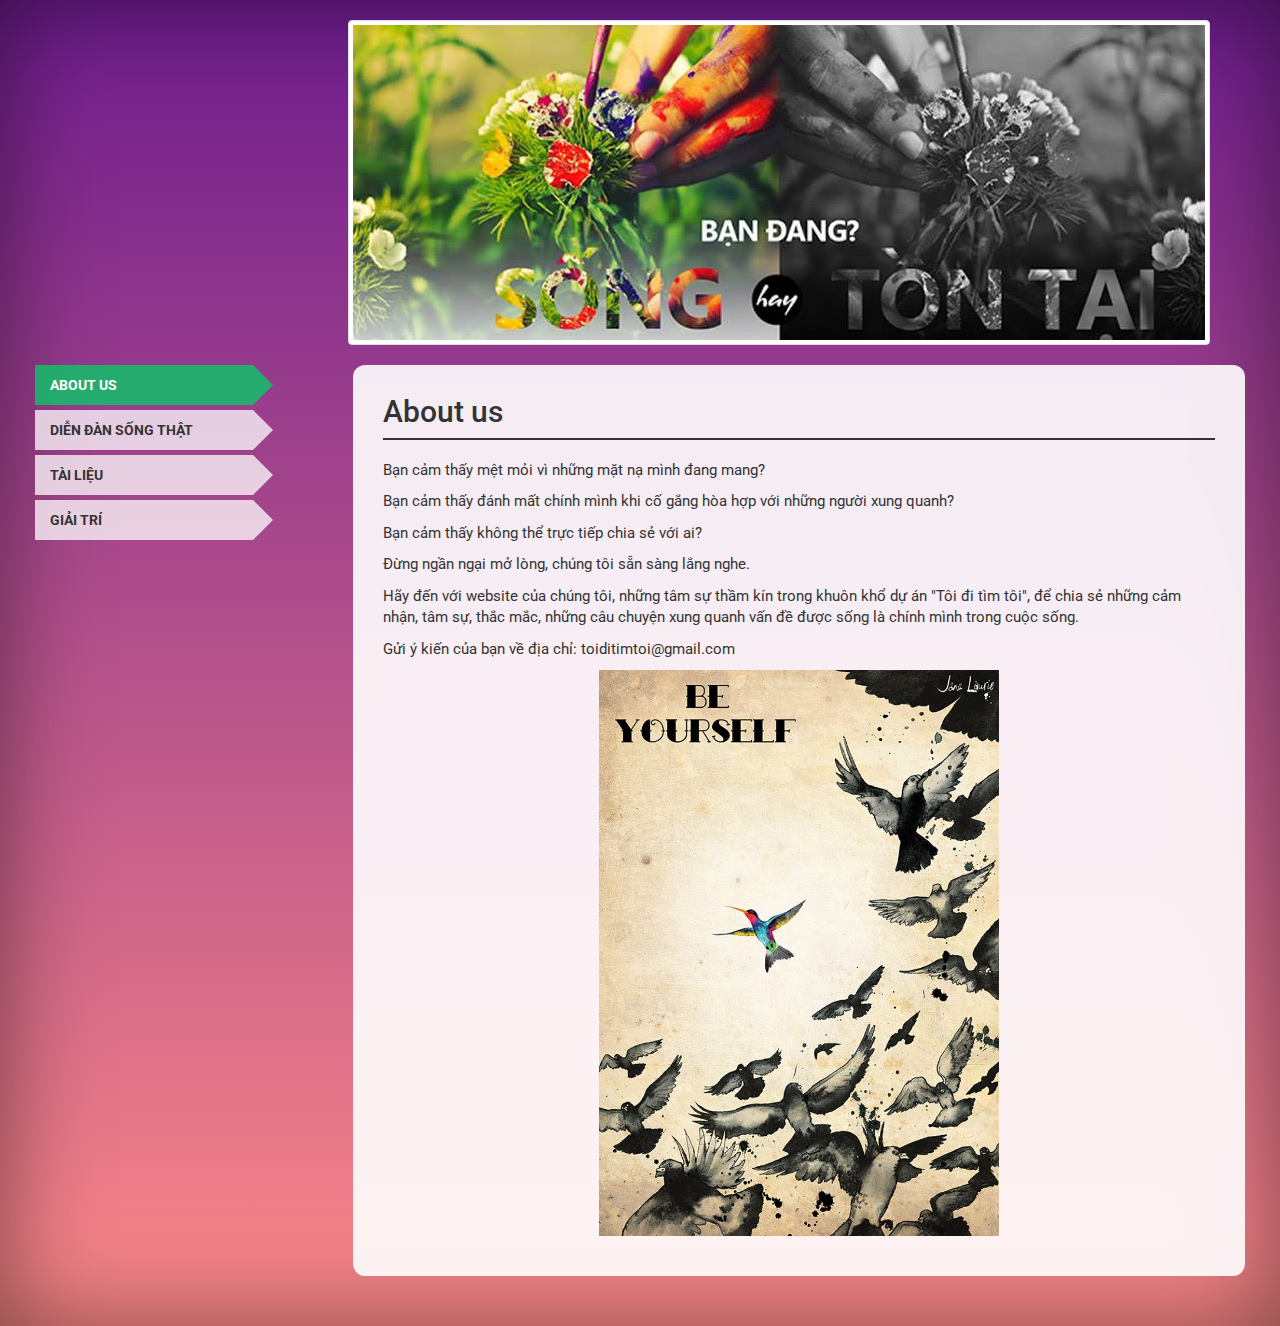
<file: index.html>
<!DOCTYPE html>
<html lang="en">
<head>
	<meta charset="UTF-8">
  <meta http-equiv="X-UA-Compatible" content="IE=edge">
	<title>Index</title>
  <meta http-equiv="Content-Type" content="text/html; charset=UTF-8" />
  <meta name="viewport" content="width=device-width, initial-scale=1.0">
  <link href='http://fonts.googleapis.com/css?family=Roboto:400,300,300italic,500,500italic,700,400italic,700italic&subset=latin,vietnamese' rel='stylesheet' type='text/css'>
	<link rel="stylesheet" href="http://maxcdn.bootstrapcdn.com/bootstrap/3.2.0/css/bootstrap.min.css">
	<link rel="stylesheet" href="http://maxcdn.bootstrapcdn.com/font-awesome/4.2.0/css/font-awesome.min.css">
	<link rel="stylesheet" href="css/main.css">
</head>
<body>
	<div class="site-wrapper">

      

          <div class="masthead">
            <div class="container">
              <h3 class="masthead-brand"></h3>
              <div class="nav masthead-nav">
                <img src="img/logo.jpg" alt="" class="logo img-thumbnail">
              </div>
            </div>
          </div>
          
          <div class="inner cover">
            <div class="row">
              <div class="col-sm-3">
                <ul class="nav nav-custom">
                  <li><a class="active" href="index.html">About us</a></li>
                  <li class="dropdown-active"><a>Diễn đàn sống thật</a>
                    <ul class="dropdown">
                      <li><a href="trai-long.html">Trải lòng</a></li>
                      <li class="bigger"><a href="ban-van-la-ban.html">Bạn vẫn là... chính bạn chứ, có phải không?</a></li>
                      <li><a href="song-trong-bong-toi.html">Sống trong bóng tối</a></li>
                      <li class="bigger"><a href="bo-dai-hoc.html">Bỏ đại học để theo đuổi những giấc mơ</a></li>
                    </ul>
                  </li>
                  <li class="dropdown-active"><a>Tài liệu</a>
                    <ul class="dropdown">
                      <li><a href="lqv.html">Lưu Quang Vũ</a></li>
                      <li class="bigger"><a href="hon-truong-ba.html">Đoạn trích "Hồn Trương Ba - Da hàng thịt"</a></li>
                    </ul>
                  </li>
                  <li class="dropdown-active"><a>Giải trí</a>
                    <ul class="dropdown">
                      <li><a href="doc-ngam.html">Sách</a></li>
                      <li><a href="kich.html">Kịch</a></li>
                    </ul>
                  </li>
                </ul>
              </div>
              <div class="col-sm-9">
                <div class="section-box">
                  <h2 class="heading">About us</h2>
                  <hr class="section-hr">
                  <p>Bạn cảm thấy mệt mỏi vì những mặt nạ mình đang mang?</p>
                  <p>Bạn cảm thấy đánh mất chính mình khi cố gắng hòa hợp với những người xung quanh?</p>
                  <p>Bạn cảm thấy không thể trực tiếp chia sẻ với ai?</p>
                  <p>Đừng ngần ngại mở lòng, chúng tôi sẵn sàng lắng nghe. </p>
                  <p>Hãy đến với  website của chúng tôi, những tâm sự thầm kín trong khuôn khổ dự án "Tôi đi tìm tôi", để chia sẻ những cảm nhận, tâm sự, thắc mắc, những câu chuyện xung quanh vấn đề được sống là chính mình trong cuộc sống.</p>
                  <p>Gửi ý kiến của bạn về địa chỉ: toiditimtoi@gmail.com</p>
                  <img src="img/about-us.jpg" alt="" class="img-post">
                </div>
              </div>
            </div>
          </div>

          

        

    </div>
</body>
</html>
</file>
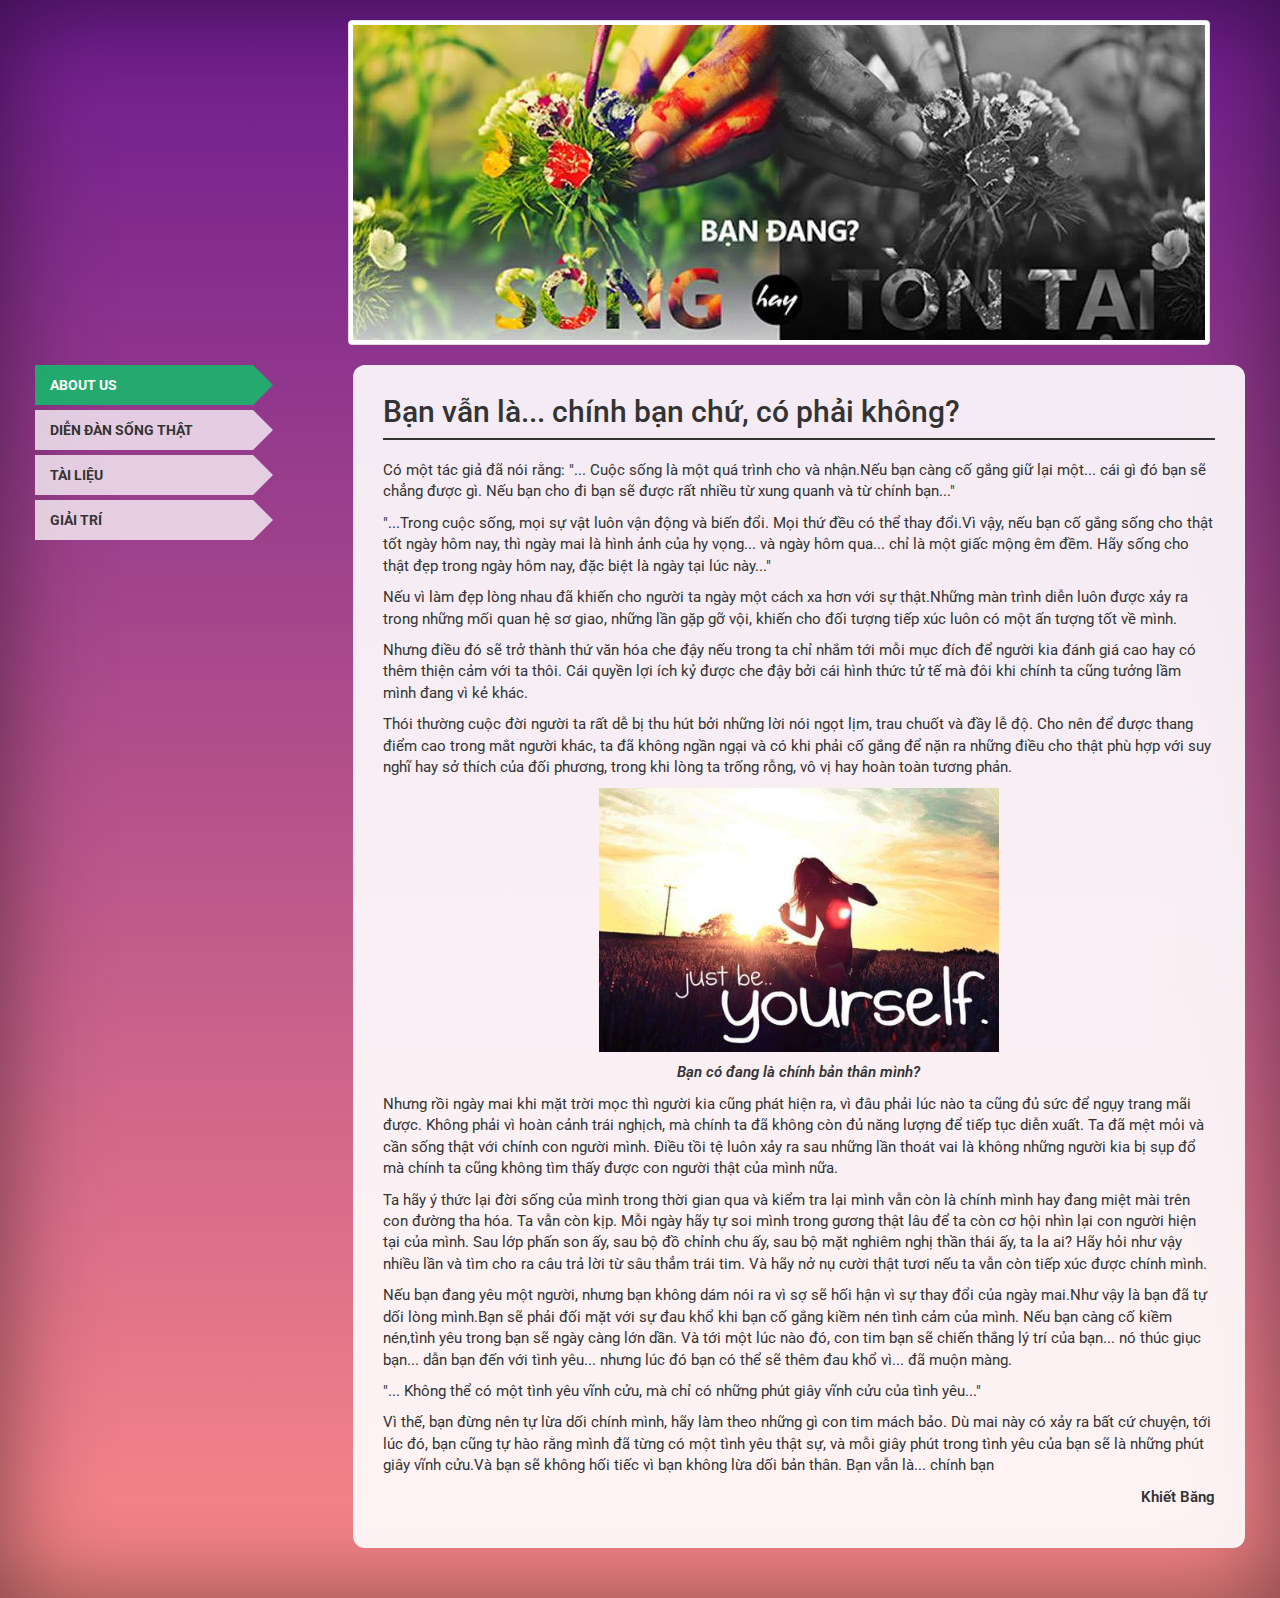
<file: ban-van-la-ban.html>
<!DOCTYPE html>
<html lang="en">
<head>
  <meta charset="UTF-8">
  <meta http-equiv="X-UA-Compatible" content="IE=edge">
  <title>Index</title>
  <meta http-equiv="Content-Type" content="text/html; charset=UTF-8" />
  <meta name="viewport" content="width=device-width, initial-scale=1.0">
  <link href='http://fonts.googleapis.com/css?family=Roboto:400,300,300italic,500,500italic,700,400italic,700italic&subset=latin,vietnamese' rel='stylesheet' type='text/css'>
  <link rel="stylesheet" href="http://maxcdn.bootstrapcdn.com/bootstrap/3.2.0/css/bootstrap.min.css">
  <link rel="stylesheet" href="http://maxcdn.bootstrapcdn.com/font-awesome/4.2.0/css/font-awesome.min.css">
  <link rel="stylesheet" href="css/main.css">
</head>
<body>
  <div class="site-wrapper">

      

          <div class="masthead">
            <div class="container">
              <h3 class="masthead-brand"></h3>
              <div class="nav masthead-nav">
                <img src="img/logo.jpg" alt="" class="logo img-thumbnail">
              </div>
            </div>
          </div>

          <div class="inner cover">
            <div class="row">
              <div class="col-sm-3">
                <ul class="nav nav-custom">
                  <li><a class="active" href="index.html">About us</a></li>
                  <li class="dropdown-active"><a>Diễn đàn sống thật</a>
                    <ul class="dropdown">
                      <li><a href="trai-long.html">Trải lòng</a></li>
                      <li class="bigger"><a href="ban-van-la-ban.html">Bạn vẫn là... chính bạn chứ, có phải không?</a></li>
                      <li><a href="song-trong-bong-toi.html">Sống trong bóng tối</a></li>
                      <li class="bigger"><a href="bo-dai-hoc.html">Bỏ đại học để theo đuổi những giấc mơ</a></li>
                    </ul>
                  </li>
                  <li class="dropdown-active"><a>Tài liệu</a>
                    <ul class="dropdown">
                      <li><a href="lqv.html">Lưu Quang Vũ</a></li>
                      <li class="bigger"><a href="hon-truong-ba.html">Đoạn trích "Hồn Trương Ba - Da hàng thịt"</a></li>
                    </ul>
                  </li>
                  <li class="dropdown-active"><a>Giải trí</a>
                    <ul class="dropdown">
                      <li><a href="doc-ngam.html">Sách</a></li>
                      <li><a href="kich.html">Kịch</a></li>
                    </ul>
                  </li>
                </ul>
              </div>
              <div class="col-sm-9">
                <div class="section-box">
                  <h2 class="heading">Bạn vẫn là... chính bạn chứ, có phải không? </h2>
                  <hr class="section-hr">
                  <p>Có một tác giả đã nói rằng: "... Cuộc sống là một quá trình cho và nhận.Nếu bạn càng cố gắng giữ lại một... cái gì đó bạn sẽ chẳng được gì. Nếu bạn cho đi bạn sẽ được rất nhiều từ xung quanh và từ chính bạn..."</p>
                  
                  <p>"...Trong cuộc sống, mọi sự vật luôn vận động và biến đổi. Mọi thứ đều có thể thay đổi.Vì vậy, nếu bạn cố gắng sống cho thật tốt ngày hôm nay, thì ngày mai là hình ảnh của hy vọng... và ngày hôm qua... chỉ là một giấc mộng êm đềm. Hãy sống cho thật đẹp trong ngày hôm nay, đặc biệt là ngày tại lúc này..."</p>
                  <p>Nếu vì làm đẹp lòng nhau đã khiến cho người ta ngày một cách xa hơn với sự thật.Những màn trình diễn luôn được xảy ra trong những mối quan hệ sơ giao, những lần gặp gỡ vội, khiến cho đối tượng tiếp xúc luôn có một ấn tượng tốt về mình.</p>
                  <p>Nhưng điều đó sẽ trở thành thứ văn hóa che đậy nếu trong ta chỉ nhắm tới mỗi mục đích để người kia đánh giá cao hay có thêm thiện cảm với ta thôi. Cái quyền lợi ích kỷ được che đậy bởi cái hình thức tử tế mà đôi khi chính ta cũng tưởng lầm mình đang vì kẻ khác.</p>
                  <p>Thói thường cuộc đời người ta rất dễ bị thu hút bởi những lời nói ngọt lịm, trau chuốt và đầy lễ độ. Cho nên để được thang điểm cao trong mắt người khác, ta đã không ngần ngại và có khi phải cố gắng để nặn ra những điều cho thật phù hợp với suy nghĩ hay sở thích của đối phương, trong khi lòng ta trống rỗng, vô vị hay hoàn toàn tương phản.</p>
                  <img src="img/chinh-ban.jpg" alt="" class="img-post">
                  <span class="img-title">Bạn có đang là chính bản thân mình?</span>
                  <p>Nhưng rồi ngày mai khi mặt trời mọc thì người kia cũng phát hiện ra, vì đâu phải lúc nào ta cũng đủ sức để ngụy trang mãi được. Không phải vì hoàn cảnh trái nghịch, mà chính ta đã không còn đủ năng lượng để tiếp tục diễn xuất. Ta đã mệt mỏi và cần sống thật với chính con người mình. Điều tồi tệ luôn xảy ra sau những lần thoát vai là không những người kia bị sụp đổ mà chính ta cũng không tìm thấy được con người thật của mình nữa.</p>
                  <p>Ta hãy ý thức lại đời sống của mình trong thời gian qua và kiểm tra lại mình vẫn còn là chính mình hay đang miệt mài trên con đường tha hóa. Ta vẫn còn kịp. Mỗi ngày hãy tự soi mình trong gương thật lâu để ta còn cơ hội nhìn lại con người hiện tại của mình. Sau lớp phấn son ấy, sau bộ đồ chỉnh chu ấy, sau bộ mặt nghiêm nghị thần thái ấy, ta la ai? Hãy hỏi như vậy nhiều lần và tìm cho ra câu trả lời từ sâu thẳm trái tim. Và hãy nở nụ cười thật tươi nếu ta vẫn còn tiếp xúc được chính mình.</p>
                  <p>Nếu bạn đang yêu một người, nhưng bạn không dám nói ra vì sợ sẽ hối hận vì sự thay đổi của ngày mai.Như vậy là bạn đã tự dối lòng mình.Bạn sẽ phải đối mặt với sự đau khổ khi bạn cố gắng kiềm nén tình cảm của mình. Nếu bạn càng cố kiềm nén,tình yêu trong bạn sẽ ngày càng lớn dần. Và tới một lúc nào đó, con tim bạn sẽ chiến thắng lý trí của bạn... nó thúc giục bạn... dẫn bạn đến với tình yêu... nhưng lúc đó bạn có thể sẽ thêm đau khổ vì... đã muộn màng.</p>
                  <p>"... Không thể có một tình yêu vĩnh cửu, mà chỉ có những phút giây vĩnh cửu của tình yêu..."</p>
                  <p>Vì thế, bạn đừng nên tự lừa dối chính mình, hãy làm theo những gì con tim mách bảo. Dù mai này có xảy ra bất cứ chuyện, tới lúc đó, bạn cũng tự hào rằng mình đã từng có một tình yêu thật sự, và mỗi giây phút trong tình yêu của bạn sẽ là những phút giây vĩnh cửu.Và bạn sẽ không hối tiếc vì bạn không lừa dối bản thân. Bạn vẫn là... chính bạn</p>
                  <p class="text-right semi-bold">Khiết Băng</p>

                </div>
              </div>
            </div>
          </div>

          

        

    </div>
</body>
</html>
</file>
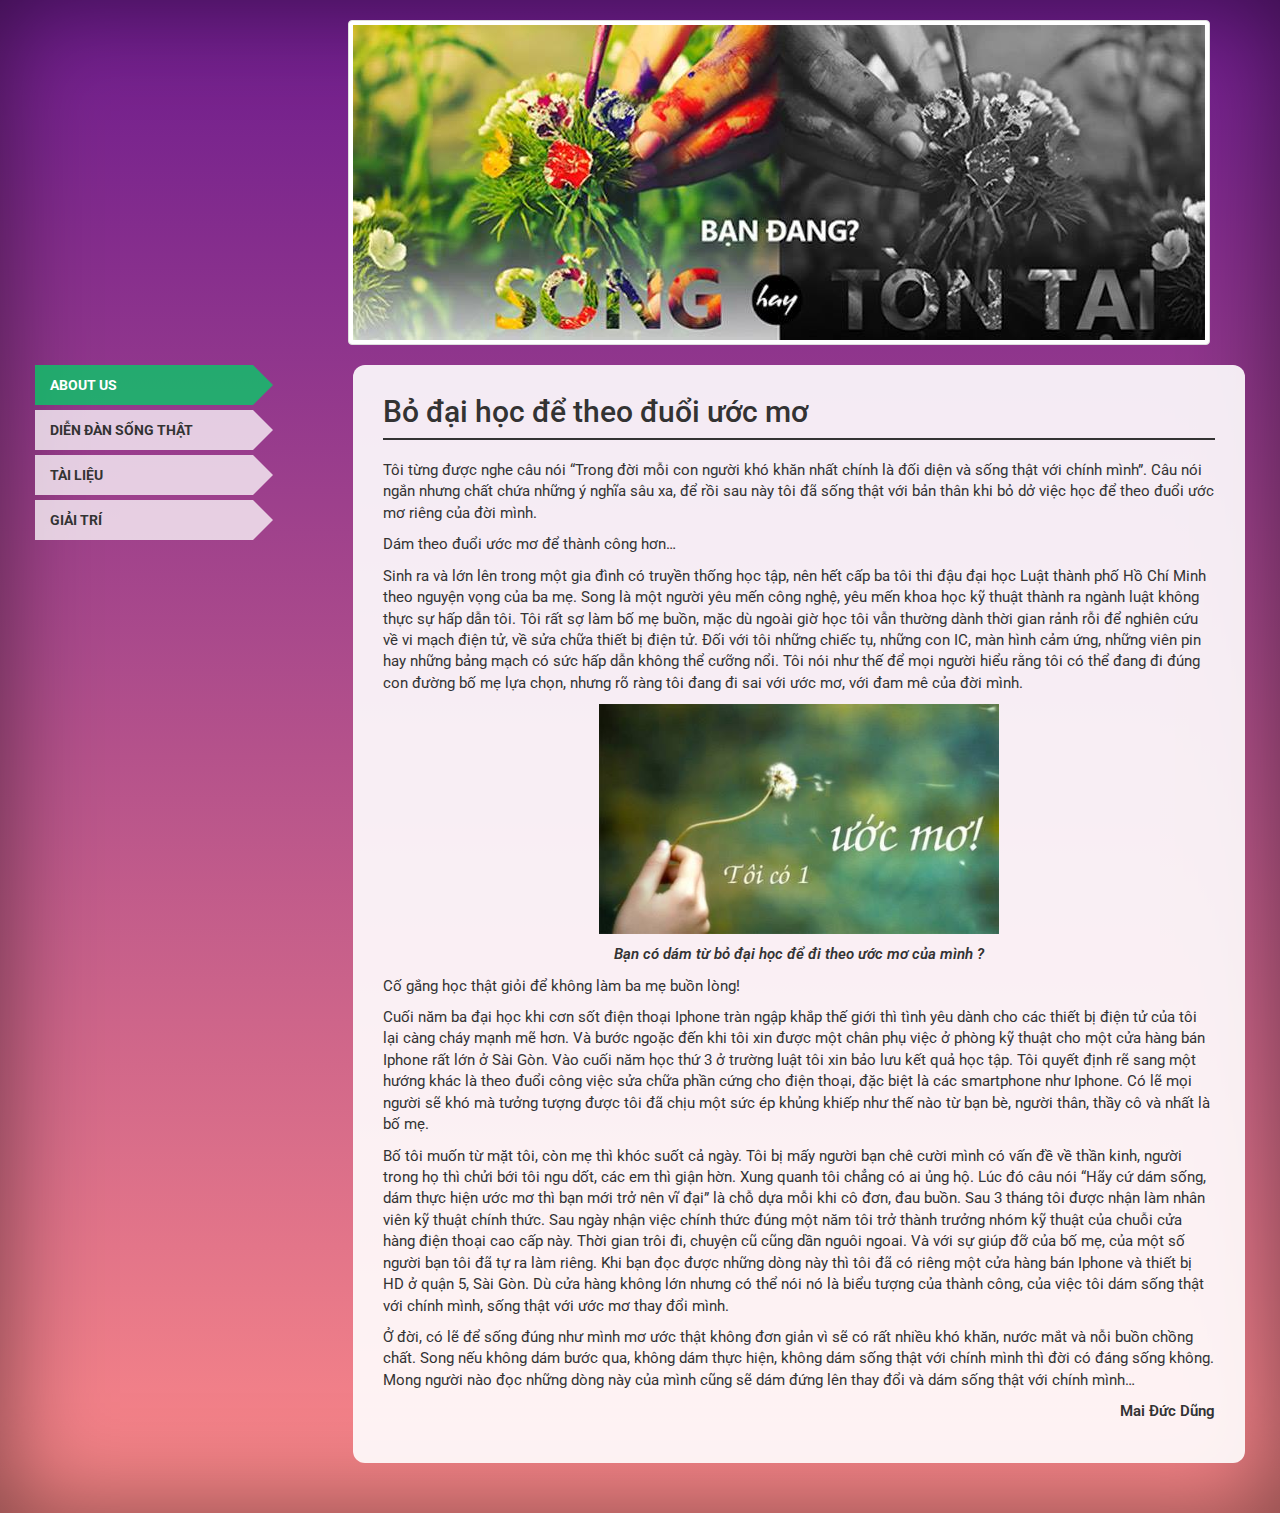
<file: bo-dai-hoc.html>
<!DOCTYPE html>
<html lang="en">
<head>
	<meta charset="UTF-8">
  <meta http-equiv="X-UA-Compatible" content="IE=edge">
	<title>Index</title>
  <meta http-equiv="Content-Type" content="text/html; charset=UTF-8" />
  <meta name="viewport" content="width=device-width, initial-scale=1.0">
  <link href='http://fonts.googleapis.com/css?family=Roboto:400,300,300italic,500,500italic,700,400italic,700italic&subset=latin,vietnamese' rel='stylesheet' type='text/css'>
	<link rel="stylesheet" href="http://maxcdn.bootstrapcdn.com/bootstrap/3.2.0/css/bootstrap.min.css">
	<link rel="stylesheet" href="http://maxcdn.bootstrapcdn.com/font-awesome/4.2.0/css/font-awesome.min.css">
	<link rel="stylesheet" href="css/main.css">
</head>
<body>
	<div class="site-wrapper">

      

          <div class="masthead">
            <div class="container">
              <h3 class="masthead-brand"></h3>
              <div class="nav masthead-nav">
                <img src="img/logo.jpg" alt="" class="logo img-thumbnail">
              </div>
            </div>
          </div>

          <div class="inner cover">
            <div class="row">
              <div class="col-sm-3">
                <ul class="nav nav-custom">
                  <li><a class="active" href="index.html">About us</a></li>
                  <li class="dropdown-active"><a>Diễn đàn sống thật</a>
                    <ul class="dropdown">
                      <li><a href="trai-long.html">Trải lòng</a></li>
                      <li class="bigger"><a href="ban-van-la-ban.html">Bạn vẫn là... chính bạn chứ, có phải không?</a></li>
                      <li><a href="song-trong-bong-toi.html">Sống trong bóng tối</a></li>
                      <li class="bigger"><a href="bo-dai-hoc.html">Bỏ đại học để theo đuổi những giấc mơ</a></li>
                    </ul>
                  </li>
                  <li class="dropdown-active"><a>Tài liệu</a>
                    <ul class="dropdown">
                      <li><a href="lqv.html">Lưu Quang Vũ</a></li>
                      <li class="bigger"><a href="hon-truong-ba.html">Đoạn trích "Hồn Trương Ba - Da hàng thịt"</a></li>
                    </ul>
                  </li>
                  <li class="dropdown-active"><a>Giải trí</a>
                    <ul class="dropdown">
                      <li><a href="doc-ngam.html">Sách</a></li>
                      <li><a href="kich.html">Kịch</a></li>
                    </ul>
                  </li>
                </ul>
              </div>
              <div class="col-sm-9">
                <div class="section-box">
                  <h2 class="heading">Bỏ đại học để theo đuổi ước mơ</h2>
                  <hr class="section-hr">
                  <p>Tôi từng được nghe câu nói “Trong đời mỗi con người khó khăn nhất chính là đối diện và sống thật với chính mình”. Câu nói ngắn nhưng chất chứa những ý nghĩa sâu xa, để rồi sau này tôi đã sống thật với bản thân khi bỏ dở việc học để theo đuổi ước mơ riêng của đời mình.</p>
                  <p>Dám theo đuổi ước mơ để thành công hơn…</p>
                  <p>Sinh ra và lớn lên trong một gia đình có truyền thống học tập, nên hết cấp ba tôi thi đậu đại học Luật thành phố Hồ Chí Minh theo nguyện vọng của ba mẹ. Song là một người yêu mến công nghệ, yêu mến khoa học kỹ thuật thành ra ngành luật không thực sự hấp dẫn tôi. Tôi rất sợ làm bố mẹ buồn, mặc dù ngoài giờ học tôi vẫn thường dành thời gian rảnh rỗi để nghiên cứu về vi mạch điện tử, về sửa chữa thiết bị điện tử. Đối với tôi những chiếc tụ, những con IC, màn hình cảm ứng, những viên pin hay những bảng mạch có sức hấp dẫn không thể cưỡng nổi. Tôi nói như thế để mọi người hiểu rằng tôi có thể đang đi đúng con đường bố mẹ lựa chọn, nhưng rõ ràng tôi đang đi sai với ước mơ, với đam mê của đời mình.</p>
                  <img class="img-post" src="img/uoc-mo.jpg" alt="">
                  <span class="img-title">Bạn có dám từ bỏ đại học để đi theo ước mơ của mình ?</span>
                  <p>Cố gắng học thật giỏi để không làm ba mẹ buồn lòng!</p>
                  <p>Cuối năm ba đại học khi cơn sốt điện thoại Iphone tràn ngập khắp thế giới thì tình yêu dành cho các thiết bị điện tử của tôi lại càng cháy mạnh mẽ hơn. Và bước ngoặc đến khi tôi xin được một chân phụ việc ở phòng kỹ thuật cho một cửa hàng bán Iphone rất lớn ở Sài Gòn. Vào cuối năm học thứ 3 ở trường luật tôi xin bảo lưu kết quả học tập. Tôi quyết định rẽ sang một hướng khác là theo đuổi công việc sửa chữa phần cứng cho điện thoại, đặc biệt là các smartphone như Iphone. Có lẽ mọi người sẽ khó mà tưởng tượng được tôi đã chịu một sức ép khủng khiếp như thế nào từ bạn bè, người thân, thầy cô và nhất là bố mẹ.</p>
                  <p>Bố tôi muốn từ mặt tôi, còn mẹ thì khóc suốt cả ngày. Tôi bị mấy người bạn chê cười mình có vấn đề về thần kinh, người trong họ thì chửi bới tôi ngu dốt, các em thì giận hờn. Xung quanh tôi chẳng có ai ủng hộ. Lúc đó câu nói “Hãy cứ dám sống, dám thực hiện ước mơ thì bạn mới trở nên vĩ đại” là chỗ dựa mỗi khi cô đơn, đau buồn. Sau 3 tháng tôi được nhận làm nhân viên kỹ thuật chính thức. Sau ngày nhận việc chính thức đúng một năm tôi trở thành trưởng nhóm kỹ thuật của chuỗi cửa hàng điện thoại cao cấp này. Thời gian trôi đi, chuyện cũ cũng dần nguôi ngoai. Và với sự giúp đỡ của bố mẹ, của một số người bạn tôi đã tự ra làm riêng. Khi bạn đọc được những dòng này thì tôi đã có riêng một cửa hàng bán Iphone và thiết bị HD ở quận 5, Sài Gòn. Dù cửa hàng không lớn nhưng có thể nói nó là biểu tượng của thành công, của việc tôi dám sống thật với chính mình, sống thật với ước mơ thay đổi mình. </p>
                  <p>Ở đời, có lẽ để sống đúng như mình mơ ước thật không đơn giản vì sẽ có rất nhiều khó khăn, nước mắt và nỗi buồn chồng chất. Song nếu không dám bước qua, không dám thực hiện, không dám sống thật với chính mình thì đời có đáng sống không. Mong người nào đọc những dòng này của mình cũng sẽ dám đứng lên thay đổi và dám sống thật với chính mình…</p>
                  <p class="text-right semi-bold">Mai Đức Dũng</p>

                </div>
              </div>
            </div>
          </div>

          

        

    </div>
</body>
</html>
</file>
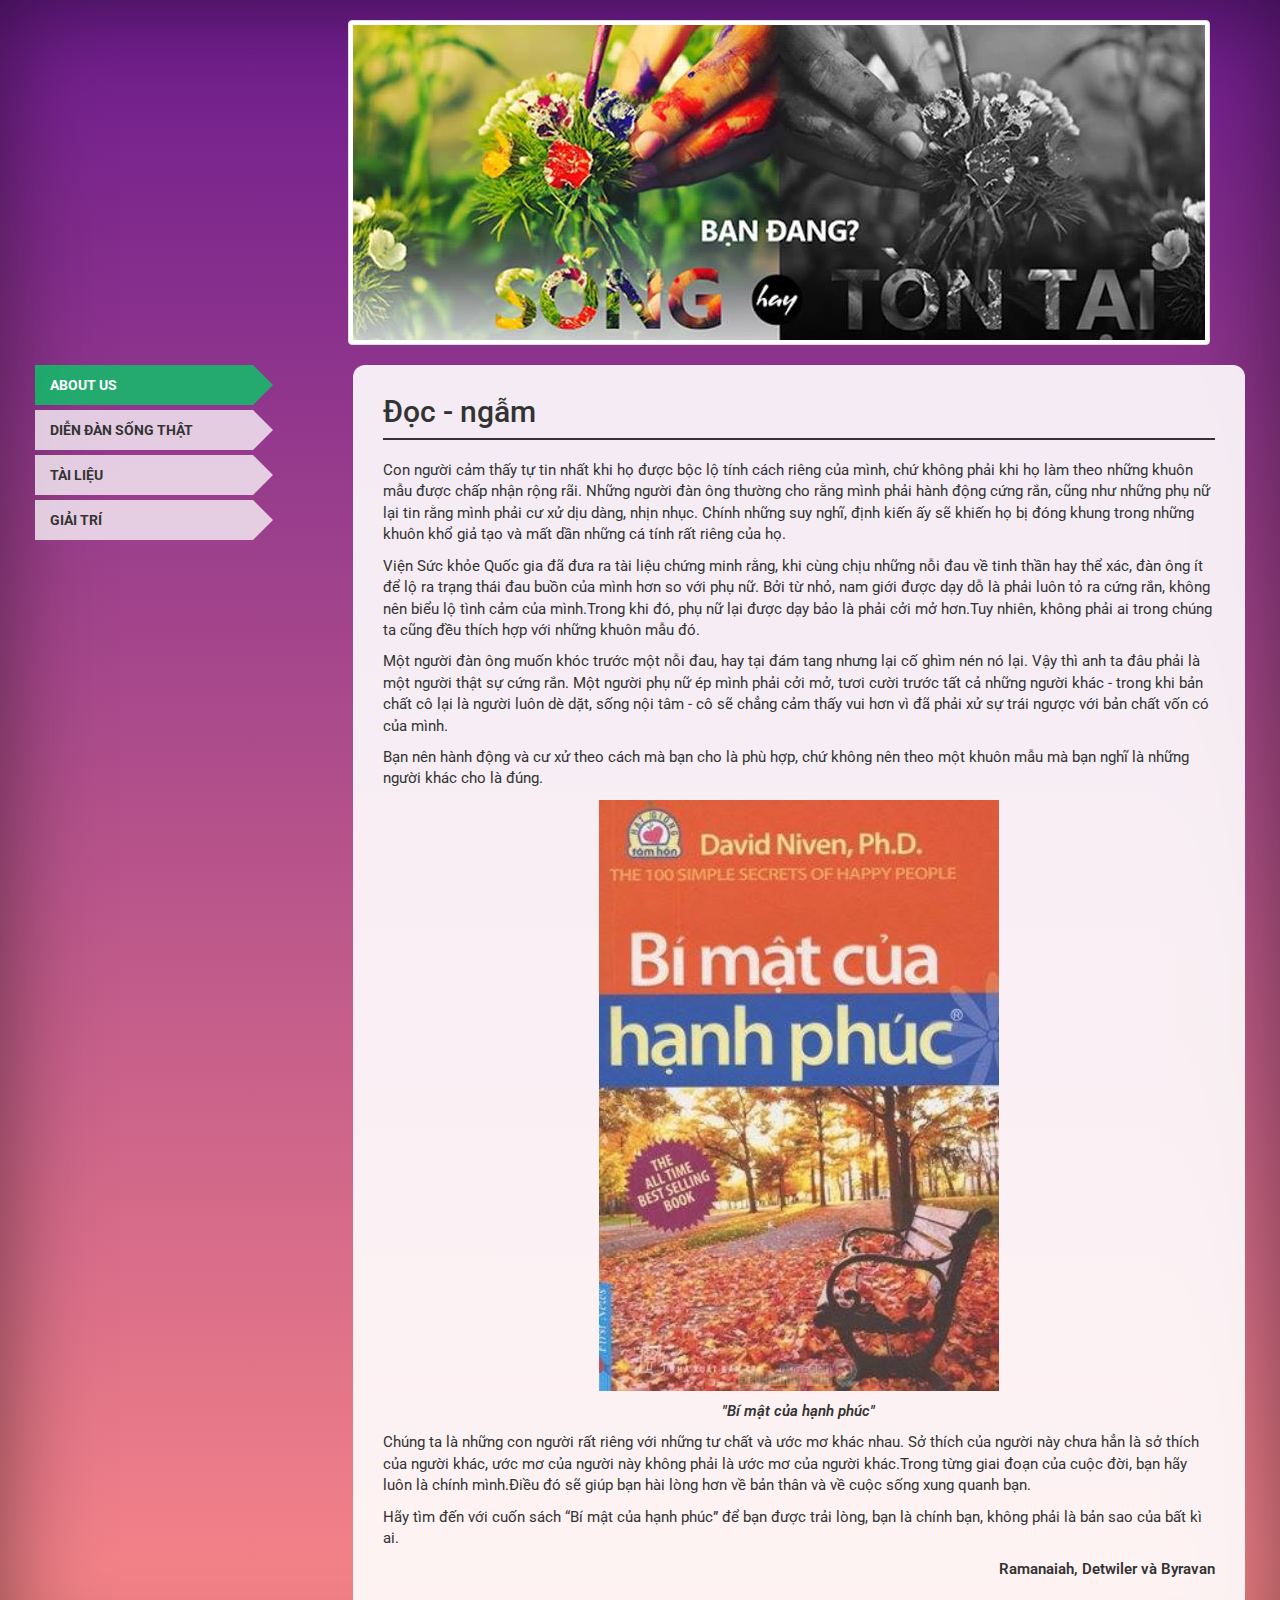
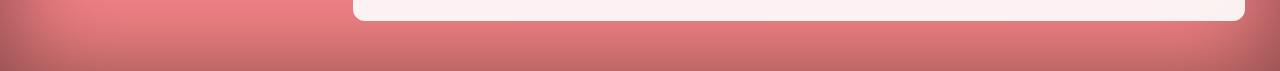
<file: doc-ngam.html>
<!DOCTYPE html>
<html lang="en">
<head>
	<meta charset="UTF-8">
  <meta http-equiv="X-UA-Compatible" content="IE=edge">
	<title>Index</title>
  <meta http-equiv="Content-Type" content="text/html; charset=UTF-8" />
  <meta name="viewport" content="width=device-width, initial-scale=1.0">
  <link href='http://fonts.googleapis.com/css?family=Roboto:400,300,300italic,500,500italic,700,400italic,700italic&subset=latin,vietnamese' rel='stylesheet' type='text/css'>
	<link rel="stylesheet" href="http://maxcdn.bootstrapcdn.com/bootstrap/3.2.0/css/bootstrap.min.css">
	<link rel="stylesheet" href="http://maxcdn.bootstrapcdn.com/font-awesome/4.2.0/css/font-awesome.min.css">
	<link rel="stylesheet" href="css/main.css">
</head>
<body>
	<div class="site-wrapper">

      

          <div class="masthead">
            <div class="container">
              <h3 class="masthead-brand"></h3>
              <div class="nav masthead-nav">
                <img src="img/logo.jpg" alt="" class="logo img-thumbnail">
              </div>
            </div>
          </div>

          <div class="inner cover">
            <div class="row">
              <div class="col-sm-3">
                <ul class="nav nav-custom">
                  <li><a class="active" href="index.html">About us</a></li>
                  <li class="dropdown-active"><a>Diễn đàn sống thật</a>
                    <ul class="dropdown">
                      <li><a href="trai-long.html">Trải lòng</a></li>
                      <li class="bigger"><a href="ban-van-la-ban.html">Bạn vẫn là... chính bạn chứ, có phải không?</a></li>
                      <li><a href="song-trong-bong-toi.html">Sống trong bóng tối</a></li>
                      <li class="bigger"><a href="bo-dai-hoc.html">Bỏ đại học để theo đuổi những giấc mơ</a></li>
                    </ul>
                  </li>
                  <li class="dropdown-active"><a>Tài liệu</a>
                    <ul class="dropdown">
                      <li><a href="lqv.html">Lưu Quang Vũ</a></li>
                      <li class="bigger"><a href="hon-truong-ba.html">Đoạn trích "Hồn Trương Ba - Da hàng thịt"</a></li>
                    </ul>
                  </li>
                  <li class="dropdown-active"><a>Giải trí</a>
                    <ul class="dropdown">
                      <li><a href="doc-ngam.html">Sách</a></li>
                      <li><a href="kich.html">Kịch</a></li>
                    </ul>
                  </li>
                </ul>
              </div>
              <div class="col-sm-9">
                <div class="section-box">
                  <h2 class="heading">Đọc - ngẫm</h2>
                  <hr class="section-hr">
                  <p>Con người cảm thấy tự tin nhất khi họ được bộc lộ tính cách riêng của mình, chứ không phải khi họ làm theo những khuôn mẫu được chấp nhận rộng rãi. Những người đàn ông thường cho rằng mình phải hành động cứng rắn, cũng như những phụ nữ lại tin rằng mình phải cư xử dịu dàng, nhịn nhục. Chính những suy nghĩ, định kiến ấy sẽ khiến họ bị đóng khung trong những khuôn khổ giả tạo và mất dần những cá tính rất riêng của họ.</p>
                  <p>Viện Sức khỏe Quốc gia đã đưa ra tài liệu chứng minh rằng, khi cùng chịu những nỗi đau về tinh thần hay thể xác, đàn ông ít để lộ ra trạng thái đau buồn của mình hơn so với phụ nữ. Bởi từ nhỏ, nam giới được dạy dỗ là phải luôn tỏ ra cứng rắn, không nên biểu lộ tình cảm của mình.Trong khi đó, phụ nữ lại được dạy bảo là phải cởi mở hơn.Tuy nhiên, không phải ai trong chúng ta cũng đều thích hợp với những khuôn mẫu đó.</p>
                  <p>Một người đàn ông muốn khóc trước một nỗi đau, hay tại đám tang nhưng lại cố ghìm nén nó lại. Vậy thì anh ta đâu phải là một người thật sự cứng rắn. Một người phụ nữ ép mình phải cởi mở, tươi cười trước tất cả những người khác - trong khi bản chất cô lại là người luôn dè dặt, sống nội tâm - cô sẽ chẳng cảm thấy vui hơn vì đã phải xử sự trái ngược với bản chất vốn có của mình.</p>
                  <p>Bạn nên hành động và cư xử theo cách mà bạn cho là phù hợp, chứ không nên theo một khuôn mẫu mà bạn nghĩ là những người khác cho là đúng.</p>
                  <img class="img-post" src="img/hanh-phuc.jpg" alt="">
                  <span class="img-title">"Bí mật của hạnh phúc"</span>
                  <p>Chúng ta là những con người rất riêng với những tư chất và ước mơ khác nhau. Sở thích của người này chưa hẳn là sở thích của người khác, ước mơ của người này không phải là ước mơ của người khác.Trong từng giai đoạn của cuộc đời, bạn hãy luôn là chính mình.Điều đó sẽ giúp bạn hài lòng hơn về bản thân và về cuộc sống xung quanh bạn.</p>
                  <p>Hãy tìm đến với cuốn sách “Bí mật của hạnh phúc” để bạn được trải lòng, bạn là chính bạn, không phải là bản sao của bất kì ai.</p>
                  <p class="text-right semi-bold">Ramanaiah, Detwiler và Byravan</p>
                </div>
              </div>
            </div>
          </div>

          

        

    </div>
</body>
</html>
</file>
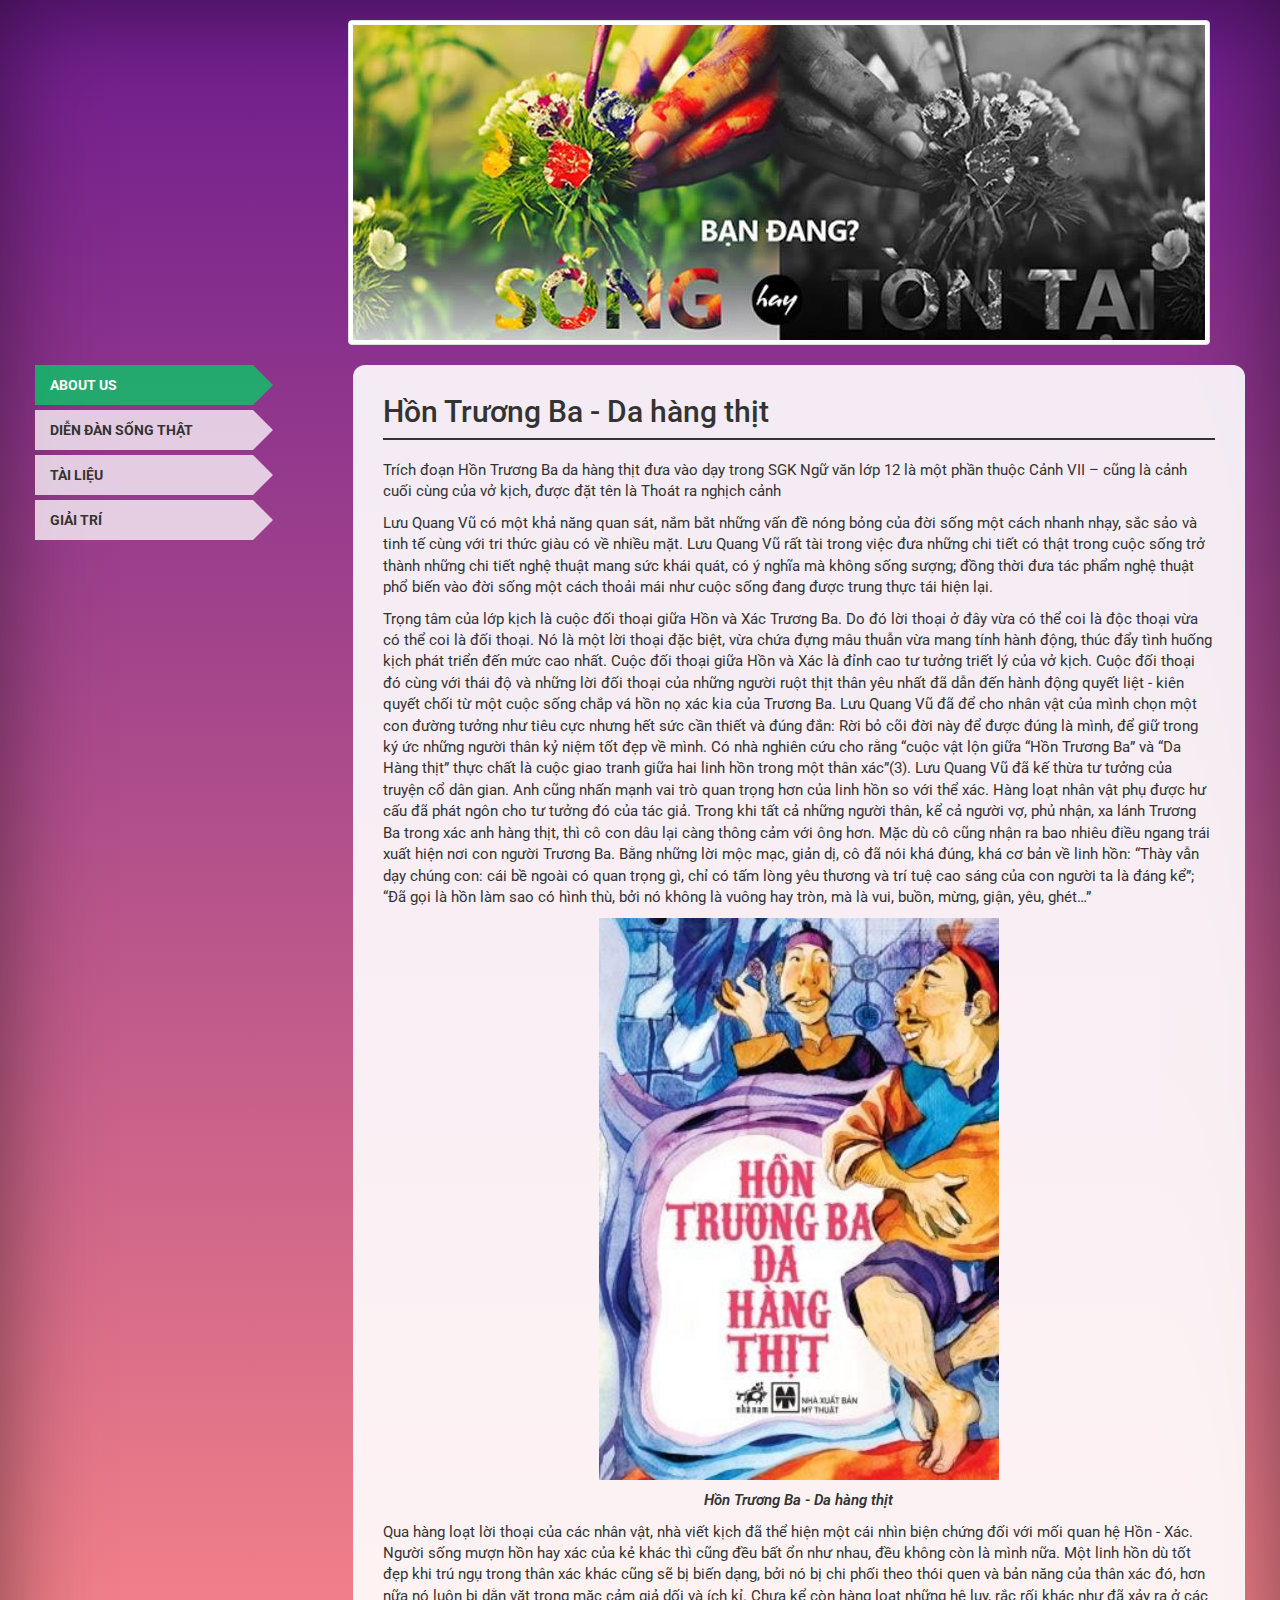
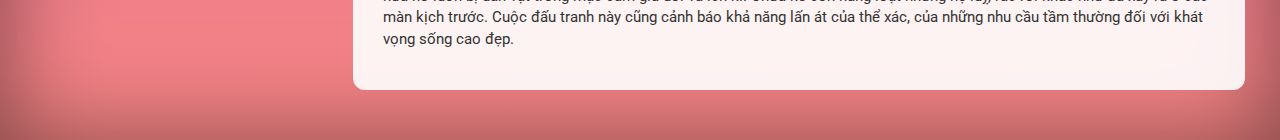
<file: hon-truong-ba.html>
<!DOCTYPE html>
<html lang="en">
<head>
  <meta charset="UTF-8">
  <meta http-equiv="X-UA-Compatible" content="IE=edge">
  <title>Index</title>
  <meta http-equiv="Content-Type" content="text/html; charset=UTF-8" />
  <meta name="viewport" content="width=device-width, initial-scale=1.0">
  <link href='http://fonts.googleapis.com/css?family=Roboto:400,300,300italic,500,500italic,700,400italic,700italic&subset=latin,vietnamese' rel='stylesheet' type='text/css'>
  <link rel="stylesheet" href="http://maxcdn.bootstrapcdn.com/bootstrap/3.2.0/css/bootstrap.min.css">
  <link rel="stylesheet" href="http://maxcdn.bootstrapcdn.com/font-awesome/4.2.0/css/font-awesome.min.css">
  <link rel="stylesheet" href="css/main.css">
</head>
<body>
  <div class="site-wrapper">

      

          <div class="masthead">
            <div class="container">
              <h3 class="masthead-brand"></h3>
              <div class="nav masthead-nav">
                <img src="img/logo.jpg" alt="" class="logo img-thumbnail">
              </div>
            </div>
          </div>

          <div class="inner cover">
            <div class="row">
              <div class="col-sm-3">
                <ul class="nav nav-custom">
                  <li><a class="active" href="index.html">About us</a></li>
                  <li class="dropdown-active"><a>Diễn đàn sống thật</a>
                    <ul class="dropdown">
                      <li><a href="trai-long.html">Trải lòng</a></li>
                      <li class="bigger"><a href="ban-van-la-ban.html">Bạn vẫn là... chính bạn chứ, có phải không?</a></li>
                      <li><a href="song-trong-bong-toi.html">Sống trong bóng tối</a></li>
                      <li class="bigger"><a href="bo-dai-hoc.html">Bỏ đại học để theo đuổi những giấc mơ</a></li>
                    </ul>
                  </li>
                  <li class="dropdown-active"><a>Tài liệu</a>
                    <ul class="dropdown">
                      <li><a href="lqv.html">Lưu Quang Vũ</a></li>
                      <li class="bigger"><a href="hon-truong-ba.html">Đoạn trích "Hồn Trương Ba - Da hàng thịt"</a></li>
                    </ul>
                  </li>
                  <li class="dropdown-active"><a>Giải trí</a>
                    <ul class="dropdown">
                      <li><a href="doc-ngam.html">Sách</a></li>
                      <li><a href="kich.html">Kịch</a></li>
                    </ul>
                  </li>
                </ul>
              </div>
              <div class="col-sm-9">
                <div class="section-box">
                  <h2 class="heading">Hồn Trương Ba - Da hàng thịt</h2>
                  <hr class="section-hr">
                  <p>Trích đoạn Hồn Trương Ba da hàng thịt đưa vào dạy trong SGK Ngữ văn lớp 12 là một phần thuộc Cảnh VII – cũng là cảnh cuối cùng của vở kịch, được đặt tên là Thoát ra nghịch cảnh</p>
                  
                  <p>Lưu Quang Vũ có một khả năng quan sát, nắm bắt những vấn đề nóng bỏng của đời sống một cách nhanh nhạy, sắc sảo và tinh tế cùng với tri thức giàu có về nhiều mặt. Lưu Quang Vũ rất tài trong việc đưa những chi tiết có thật trong cuộc sống trở thành những chi tiết nghệ thuật mang sức khái quát, có ý nghĩa mà không sống sượng; đồng thời đưa tác phẩm nghệ thuật phổ biến vào đời sống một cách thoải mái như cuộc sống đang được trung thực tái hiện lại.</p>
                  <p>Trọng tâm của lớp kịch là cuộc đối thoại giữa Hồn và Xác Trương Ba. Do đó lời thoại ở đây vừa có thể coi là độc thoại vừa có thể coi là đối thoại. Nó là một lời thoại đặc biệt, vừa chứa đựng mâu thuẫn vừa mang tính hành động, thúc đẩy tình huống kịch phát triển đến mức cao nhất. Cuộc đối thoại giữa Hồn và Xác là đỉnh cao tư tưởng triết lý của vở kịch. Cuộc đối thoại đó cùng với thái độ và những lời đối thoại của những người ruột thịt thân yêu nhất đã dẫn đến hành động quyết liệt - kiên quyết chối từ một cuộc sống chắp vá hồn nọ xác kia của Trương Ba. Lưu Quang Vũ đã để cho nhân vật của mình chọn một con đường tưởng như tiêu cực nhưng hết sức cần thiết và đúng đắn: Rời bỏ cõi đời này để được đúng là mình, để giữ trong ký ức những người thân kỷ niệm tốt đẹp về mình. Có nhà nghiên cứu cho rằng “cuộc vật lộn giữa “Hồn Trương Ba” và “Da Hàng thịt” thực chất là cuộc giao tranh giữa hai linh hồn trong một thân xác”(3). Lưu Quang Vũ đã kế thừa tư tưởng của truyện cổ dân gian. Anh cũng nhấn mạnh vai trò quan trọng hơn của linh hồn so với thể xác. Hàng loạt nhân vật phụ được hư cấu đã phát ngôn cho tư tưởng đó của tác giả. Trong khi tất cả những người thân, kể cả người vợ, phủ nhận, xa lánh Trương Ba trong xác anh hàng thịt, thì cô con dâu lại càng thông cảm với ông hơn. Mặc dù cô cũng nhận ra bao nhiêu điều ngang trái xuất hiện nơi con người Trương Ba. Bằng những lời mộc mạc, giản dị, cô đã nói khá đúng, khá cơ bản về linh hồn: “Thày vẫn dạy chúng con: cái bề ngoài có quan trọng gì, chỉ có tấm lòng yêu thương và trí tuệ cao sáng của con người ta là đáng kể”; “Đã gọi là hồn làm sao có hình thù, bởi nó không là vuông hay tròn, mà là vui, buồn, mừng, giận, yêu, ghét…”</p>
                  <img src="img/hon-truong-ba.jpg" alt="" class="img-post"
                  >
                  <span class="img-title">Hồn Trương Ba - Da hàng thịt</span>
                  <p>Qua hàng loạt lời thoại của các nhân vật, nhà viết kịch đã thể hiện một cái nhìn biện chứng đối với mối quan hệ Hồn - Xác. Người sống mượn hồn hay xác của kẻ khác thì cũng đều bất ổn như nhau, đều không còn là mình nữa. Một linh hồn dù tốt đẹp khi trú ngụ trong thân xác khác cũng sẽ bị biến dạng, bởi nó bị chi phối theo thói quen và bản năng của thân xác đó, hơn nữa nó luôn bị dằn vặt trong mặc cảm giả dối và ích kỉ. Chưa kể còn hàng loạt những hệ luỵ, rắc rối khác như đã xảy ra ở các màn kịch trước. Cuộc đấu tranh này cũng cảnh báo khả năng lấn át của thể xác, của những nhu cầu tầm thường đối với khát vọng sống cao đẹp.</p>

                </div>
              </div>
            </div>
          </div>

          

        

    </div>
</body>
</html>
</file>
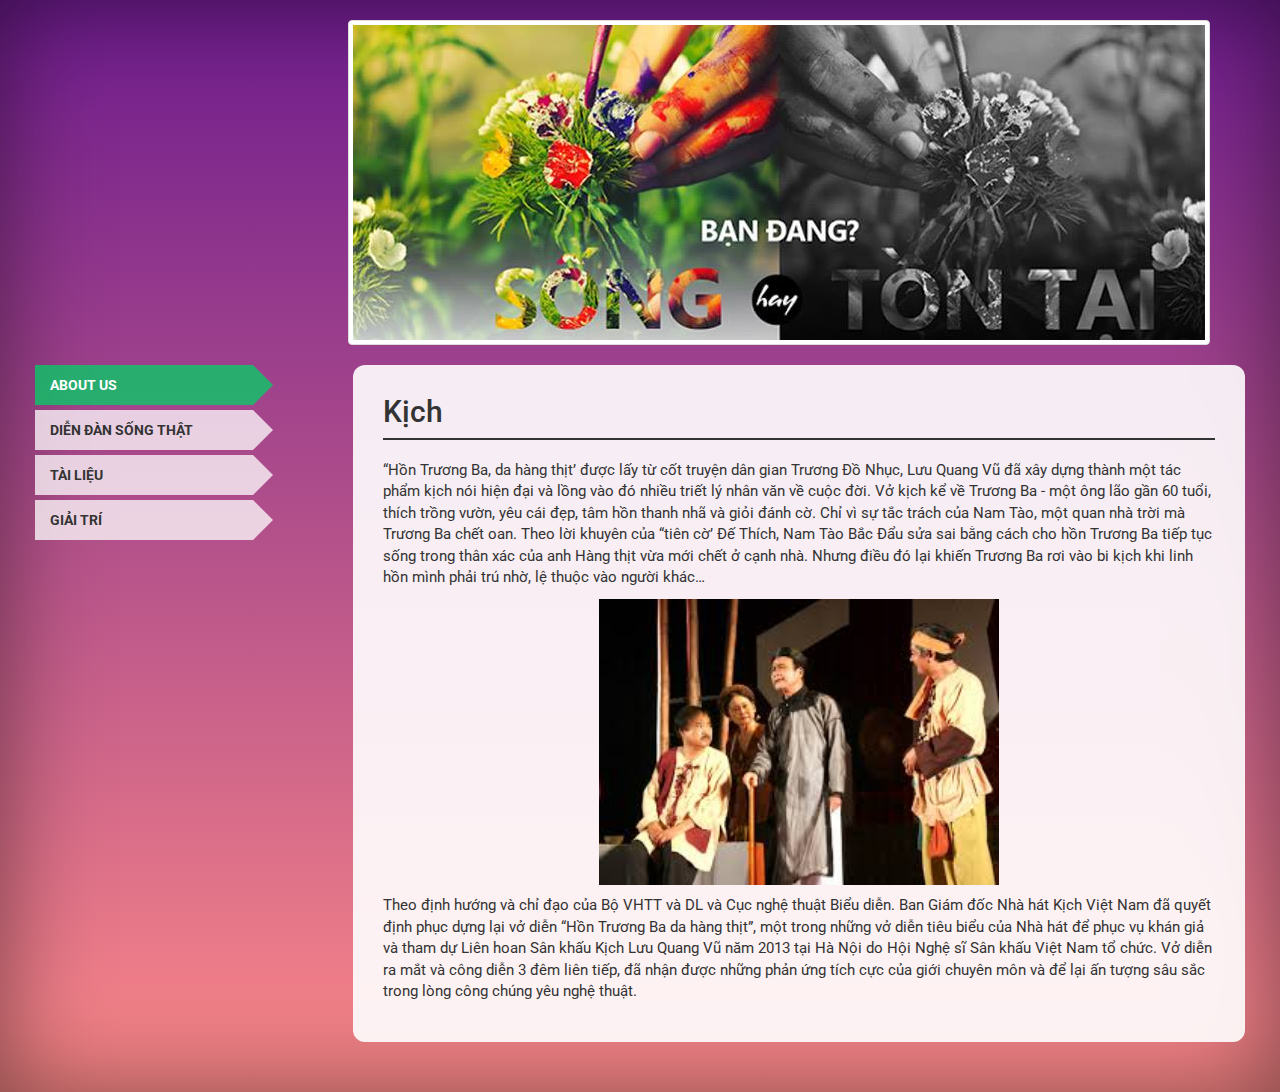
<file: kich.html>
<!DOCTYPE html>
<html lang="en">
<head>
  <meta charset="UTF-8">
  <meta http-equiv="X-UA-Compatible" content="IE=edge">
  <title>Index</title>
  <meta http-equiv="Content-Type" content="text/html; charset=UTF-8" />
  <meta name="viewport" content="width=device-width, initial-scale=1.0">
  <link href='http://fonts.googleapis.com/css?family=Roboto:400,300,300italic,500,500italic,700,400italic,700italic&subset=latin,vietnamese' rel='stylesheet' type='text/css'>
  <link rel="stylesheet" href="http://maxcdn.bootstrapcdn.com/bootstrap/3.2.0/css/bootstrap.min.css">
  <link rel="stylesheet" href="http://maxcdn.bootstrapcdn.com/font-awesome/4.2.0/css/font-awesome.min.css">
  <link rel="stylesheet" href="css/main.css">
</head>
<body>
  <div class="site-wrapper">

      

          <div class="masthead">
            <div class="container">
              <h3 class="masthead-brand"></h3>
              <div class="nav masthead-nav">
                <img src="img/logo.jpg" alt="" class="logo img-thumbnail">
              </div>
            </div>
          </div>

          <div class="inner cover">
            <div class="row">
              <div class="col-sm-3">
                <ul class="nav nav-custom">
                  <li><a class="active" href="index.html">About us</a></li>
                  <li class="dropdown-active"><a>Diễn đàn sống thật</a>
                    <ul class="dropdown">
                      <li><a href="trai-long.html">Trải lòng</a></li>
                      <li class="bigger"><a href="ban-van-la-ban.html">Bạn vẫn là... chính bạn chứ, có phải không?</a></li>
                      <li><a href="song-trong-bong-toi.html">Sống trong bóng tối</a></li>
                      <li class="bigger"><a href="bo-dai-hoc.html">Bỏ đại học để theo đuổi những giấc mơ</a></li>
                    </ul>
                  </li>
                  <li class="dropdown-active"><a>Tài liệu</a>
                    <ul class="dropdown">
                      <li><a href="lqv.html">Lưu Quang Vũ</a></li>
                      <li class="bigger"><a href="hon-truong-ba.html">Đoạn trích "Hồn Trương Ba - Da hàng thịt"</a></li>
                    </ul>
                  </li>
                  <li class="dropdown-active"><a>Giải trí</a>
                    <ul class="dropdown">
                      <li><a href="doc-ngam.html">Sách</a></li>
                      <li><a href="kich.html">Kịch</a></li>
                    </ul>
                  </li>
                </ul>
              </div>
              <div class="col-sm-9">
                <div class="section-box">
                  <h2 class="heading">Kịch</h2>
                  <hr class="section-hr">
                  <p>“Hồn Trương Ba, da hàng thịt’ được lấy từ cốt truyện dân gian Trương Đồ Nhục, Lưu Quang Vũ đã xây dựng thành một tác phẩm kịch nói hiện đại và lồng vào đó nhiều triết lý nhân văn về cuộc đời. Vở kịch kể về Trương Ba - một ông lão gần 60 tuổi, thích  trồng vườn, yêu cái đẹp, tâm hồn thanh nhã và giỏi đánh cờ. Chỉ vì sự tắc trách của Nam Tào, một quan nhà trời mà Trương Ba chết oan. Theo lời khuyên của “tiên cờ’ Đế Thích, Nam Tào Bắc Đẩu sửa sai bằng cách cho hồn Trương Ba tiếp tục sống trong thân xác của anh Hàng thịt vừa mới chết ở cạnh nhà. Nhưng điều đó lại khiến Trương Ba rơi vào bi kịch khi linh hồn mình phải trú nhờ, lệ thuộc vào người khác…</p>
                  <img src="img/kich.jpg" alt="" class="img-post"
                  >
                  <p>Theo định hướng và chỉ đạo của Bộ VHTT và DL và Cục nghệ thuật Biểu diễn. Ban Giám đốc Nhà hát Kịch Việt Nam đã quyết định phục dựng lại vở diễn “Hồn Trương Ba da hàng thịt”, một trong những vở diễn tiêu biểu của Nhà hát  để phục vụ khán giả và tham dự Liên hoan Sân khấu Kịch Lưu Quang Vũ năm 2013 tại Hà Nội do Hội Nghệ sĩ Sân khấu Việt Nam tổ chức. Vở diễn ra mắt và công diễn 3 đêm liên tiếp, đã nhận được những phản ứng tích cực của giới chuyên môn và để lại ấn tượng sâu sắc trong lòng công chúng yêu nghệ thuật.</p>

                </div>
              </div>
            </div>
          </div>

          

        

    </div>
</body>
</html>
</file>
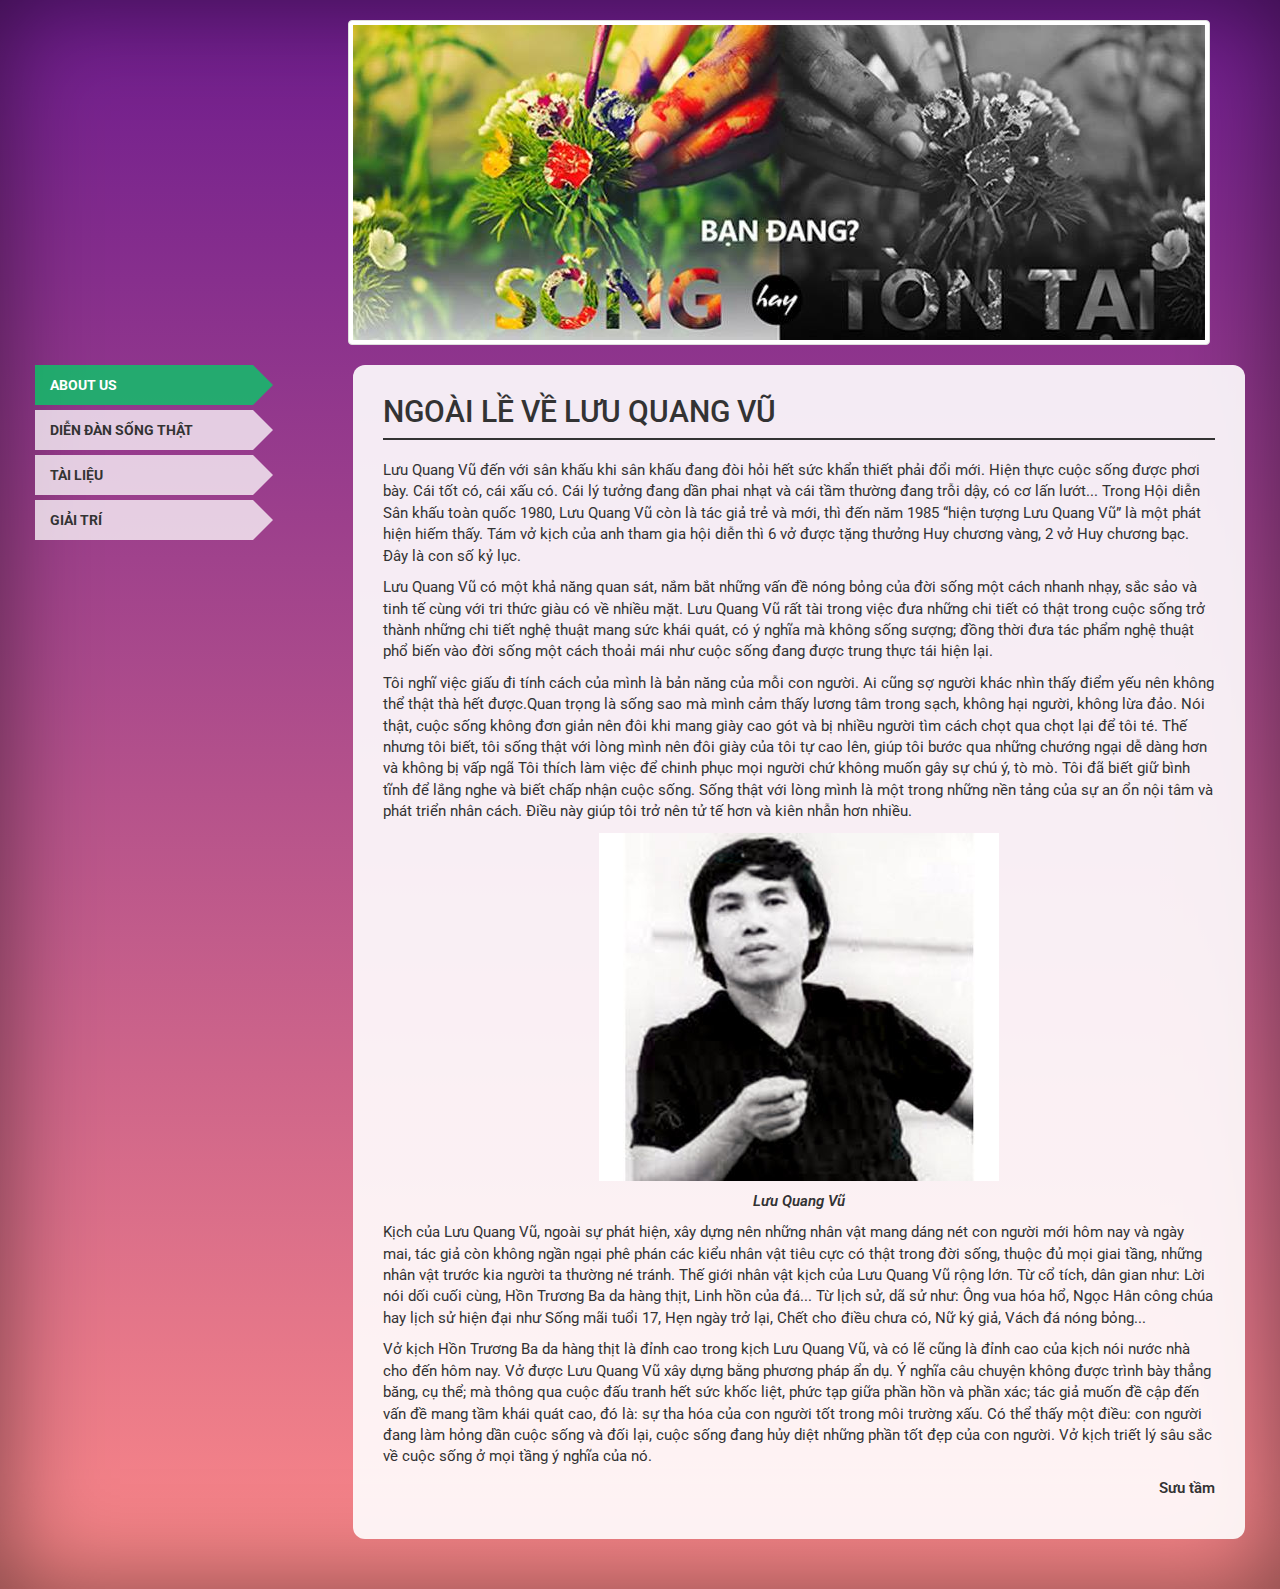
<file: lqv.html>
<!DOCTYPE html>
<html lang="en">
<head>
  <meta charset="UTF-8">
  <meta http-equiv="X-UA-Compatible" content="IE=edge">
  <title>Index</title>
  <meta http-equiv="Content-Type" content="text/html; charset=UTF-8" />
  <meta name="viewport" content="width=device-width, initial-scale=1.0">
  <link href='http://fonts.googleapis.com/css?family=Roboto:400,300,300italic,500,500italic,700,400italic,700italic&subset=latin,vietnamese' rel='stylesheet' type='text/css'>
  <link rel="stylesheet" href="http://maxcdn.bootstrapcdn.com/bootstrap/3.2.0/css/bootstrap.min.css">
  <link rel="stylesheet" href="http://maxcdn.bootstrapcdn.com/font-awesome/4.2.0/css/font-awesome.min.css">
  <link rel="stylesheet" href="css/main.css">
</head>
<body>
  <div class="site-wrapper">

      

          <div class="masthead">
            <div class="container">
              <h3 class="masthead-brand"></h3>
              <div class="nav masthead-nav">
                <img src="img/logo.jpg" alt="" class="logo img-thumbnail">
              </div>
            </div>
          </div>

          <div class="inner cover">
            <div class="row">
              <div class="col-sm-3">
                <ul class="nav nav-custom">
                  <li><a class="active" href="index.html">About us</a></li>
                  <li class="dropdown-active"><a>Diễn đàn sống thật</a>
                    <ul class="dropdown">
                      <li><a href="trai-long.html">Trải lòng</a></li>
                      <li class="bigger"><a href="ban-van-la-ban.html">Bạn vẫn là... chính bạn chứ, có phải không?</a></li>
                      <li><a href="song-trong-bong-toi.html">Sống trong bóng tối</a></li>
                      <li class="bigger"><a href="bo-dai-hoc.html">Bỏ đại học để theo đuổi những giấc mơ</a></li>
                    </ul>
                  </li>
                  <li class="dropdown-active"><a>Tài liệu</a>
                    <ul class="dropdown">
                      <li><a href="lqv.html">Lưu Quang Vũ</a></li>
                      <li class="bigger"><a href="hon-truong-ba.html">Đoạn trích "Hồn Trương Ba - Da hàng thịt"</a></li>
                    </ul>
                  </li>
                  <li class="dropdown-active"><a>Giải trí</a>
                    <ul class="dropdown">
                      <li><a href="doc-ngam.html">Sách</a></li>
                      <li><a href="kich.html">Kịch</a></li>
                    </ul>
                  </li>
                </ul>
              </div>
              <div class="col-sm-9">
                <div class="section-box">
                  <h2 class="heading">NGOÀI LỀ VỀ LƯU QUANG VŨ</h2>
                  <hr class="section-hr">
                  <p>Lưu Quang Vũ đến với sân khấu khi sân khấu đang đòi hỏi hết sức khẩn thiết phải đổi mới. Hiện thực cuộc sống được phơi bày. Cái tốt có, cái xấu có. Cái lý tưởng đang dần phai nhạt và cái tầm thường đang trỗi dậy, có cơ lấn lướt... Trong Hội diễn Sân khấu toàn quốc 1980, Lưu Quang Vũ còn là tác giả trẻ và mới, thì đến năm 1985 “hiện tượng Lưu Quang Vũ” là một phát hiện hiếm thấy. Tám vở kịch của anh tham gia hội diễn thì 6 vở được tặng thưởng Huy chương vàng, 2 vở Huy chương bạc. Đây là con số kỷ lục.</p>
                  
                  <p>Lưu Quang Vũ có một khả năng quan sát, nắm bắt những vấn đề nóng bỏng của đời sống một cách nhanh nhạy, sắc sảo và tinh tế cùng với tri thức giàu có về nhiều mặt. Lưu Quang Vũ rất tài trong việc đưa những chi tiết có thật trong cuộc sống trở thành những chi tiết nghệ thuật mang sức khái quát, có ý nghĩa mà không sống sượng; đồng thời đưa tác phẩm nghệ thuật phổ biến vào đời sống một cách thoải mái như cuộc sống đang được trung thực tái hiện lại.</p>
                  <p>Tôi nghĩ việc giấu đi tính cách của mình là bản năng của mỗi con người. Ai cũng sợ người khác nhìn thấy điểm yếu nên không thể thật thà hết được.Quan trọng là sống sao mà mình cảm thấy lương tâm trong sạch, không hại người, không lừa đảo. Nói thật, cuộc sống không đơn giản nên đôi khi mang giày cao gót và bị nhiều người tìm cách chọt qua chọt lại để tôi té. Thế nhưng tôi biết, tôi sống thật với lòng mình nên đôi giày của tôi tự cao lên, giúp tôi bước qua những chướng ngại dễ dàng hơn và không bị vấp ngã Tôi thích làm việc để chinh phục mọi người chứ không muốn gây sự chú ý, tò mò. Tôi đã biết giữ bình tĩnh để lắng nghe và biết chấp nhận cuộc sống. Sống thật với lòng mình là một trong những nền tảng của sự an ổn nội tâm và phát triển nhân cách. Điều này giúp tôi trở nên tử tế hơn và kiên nhẫn hơn nhiều.</p>
                  <img src="img/lqv.jpg" alt="" class="img-post"
                  >
                  <span class="img-title">Lưu Quang Vũ</span>
                  <p>Kịch của Lưu Quang Vũ, ngoài sự phát hiện, xây dựng nên những nhân vật mang dáng nét con người mới hôm nay và ngày mai, tác giả còn không ngần ngại phê phán các kiểu nhân vật tiêu cực có thật trong đời sống, thuộc đủ mọi giai tầng, những nhân vật trước kia người ta thường né tránh. Thế giới nhân vật kịch của Lưu Quang Vũ rộng lớn. Từ cổ tích, dân gian như: Lời nói dối cuối cùng, Hồn Trương Ba da hàng thịt, Linh hồn của đá... Từ lịch sử, dã sử như: Ông vua hóa hổ, Ngọc Hân công chúa hay lịch sử hiện đại như Sống mãi tuổi 17, Hẹn ngày trở lại, Chết cho điều chưa có, Nữ ký giả, Vách đá nóng bỏng...</p>
                  <p>Vở kịch Hồn Trương Ba da hàng thịt là đỉnh cao trong kịch Lưu Quang Vũ, và có lẽ cũng là đỉnh cao của kịch nói nước nhà cho đến hôm nay. Vở được Lưu Quang Vũ xây dựng bằng phương pháp ẩn dụ. Ý nghĩa câu chuyện không được trình bày thẳng băng, cụ thể; mà thông qua cuộc đấu tranh hết sức khốc liệt, phức tạp giữa phần hồn và phần xác; tác giả muốn đề cập đến vấn đề mang tầm khái quát cao, đó là: sự tha hóa của con người tốt trong môi trường xấu. Có thể thấy một điều: con người đang làm hỏng dần cuộc sống và đối lại, cuộc sống đang hủy diệt những phần tốt đẹp của con người. Vở kịch triết lý sâu sắc về cuộc sống ở mọi tầng ý nghĩa của nó.</p>
                  <p class="text-right semi-bold">Sưu tầm</p>

                </div>
              </div>
            </div>
          </div>

          

        

    </div>
</body>
</html>
</file>
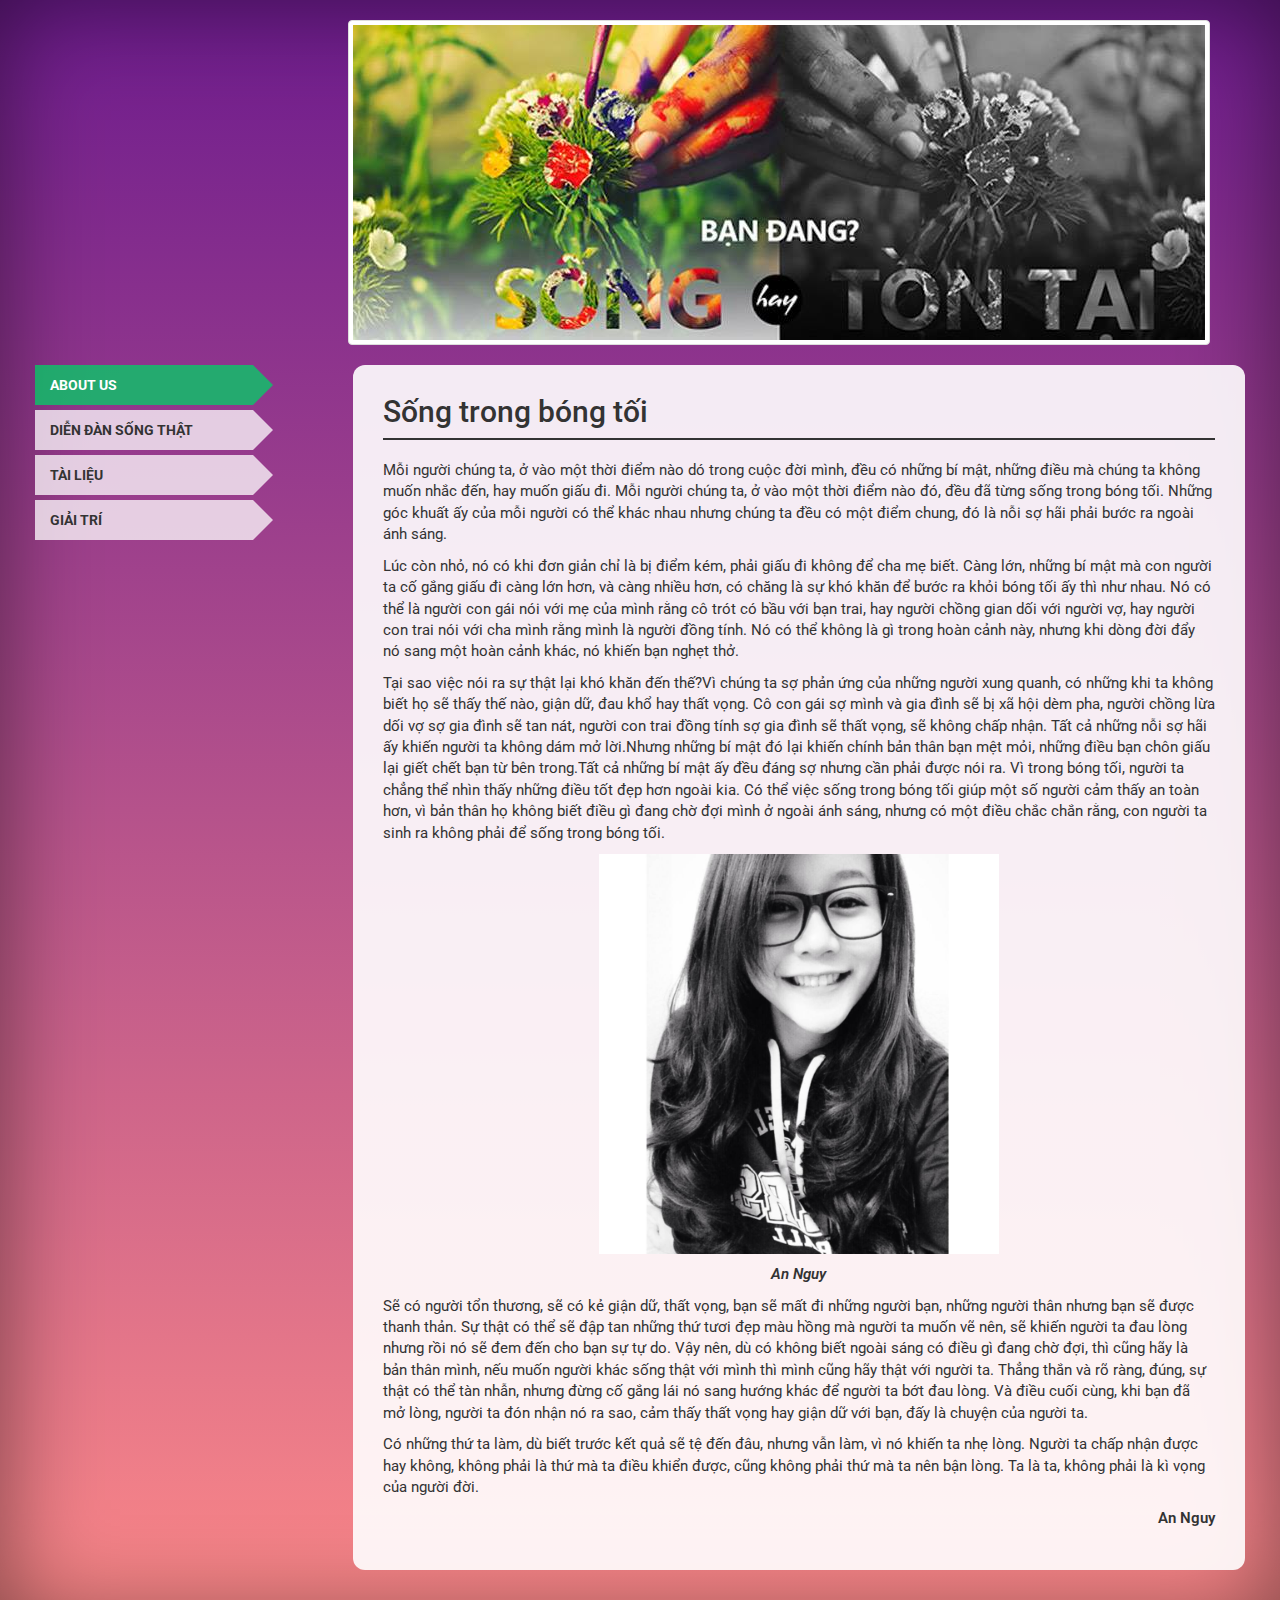
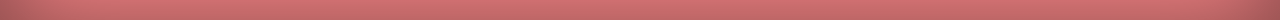
<file: song-trong-bong-toi.html>
<!DOCTYPE html>
<html lang="en">
<head>
	<meta charset="UTF-8">
  <meta http-equiv="X-UA-Compatible" content="IE=edge">
	<title>Index</title>
  <meta http-equiv="Content-Type" content="text/html; charset=UTF-8" />
  <meta name="viewport" content="width=device-width, initial-scale=1.0">
  <link href='http://fonts.googleapis.com/css?family=Roboto:400,300,300italic,500,500italic,700,400italic,700italic&subset=latin,vietnamese' rel='stylesheet' type='text/css'>
	<link rel="stylesheet" href="http://maxcdn.bootstrapcdn.com/bootstrap/3.2.0/css/bootstrap.min.css">
	<link rel="stylesheet" href="http://maxcdn.bootstrapcdn.com/font-awesome/4.2.0/css/font-awesome.min.css">
	<link rel="stylesheet" href="css/main.css">
</head>
<body>
	<div class="site-wrapper">

      

          <div class="masthead">
            <div class="container">
              <h3 class="masthead-brand"></h3>
              <div class="nav masthead-nav">
                <img src="img/logo.jpg" alt="" class="logo img-thumbnail">
              </div>
            </div>
          </div>

          <div class="inner cover">
            <div class="row">
              <div class="col-sm-3">
                <ul class="nav nav-custom">
                  <li><a class="active" href="index.html">About us</a></li>
                  <li class="dropdown-active"><a>Diễn đàn sống thật</a>
                    <ul class="dropdown">
                      <li><a href="trai-long.html">Trải lòng</a></li>
                      <li class="bigger"><a href="ban-van-la-ban.html">Bạn vẫn là... chính bạn chứ, có phải không?</a></li>
                      <li><a href="song-trong-bong-toi.html">Sống trong bóng tối</a></li>
                      <li class="bigger"><a href="bo-dai-hoc.html">Bỏ đại học để theo đuổi những giấc mơ</a></li>
                    </ul>
                  </li>
                  <li class="dropdown-active"><a>Tài liệu</a>
                    <ul class="dropdown">
                      <li><a href="lqv.html">Lưu Quang Vũ</a></li>
                      <li class="bigger"><a href="hon-truong-ba.html">Đoạn trích "Hồn Trương Ba - Da hàng thịt"</a></li>
                    </ul>
                  </li>
                  <li class="dropdown-active"><a>Giải trí</a>
                    <ul class="dropdown">
                      <li><a href="doc-ngam.html">Sách</a></li>
                      <li><a href="kich.html">Kịch</a></li>
                    </ul>
                  </li>
                </ul>
              </div>
              <div class="col-sm-9">
                <div class="section-box">
                  <h2 class="heading">Sống trong bóng tối</h2>
                  <hr class="section-hr">
                  <p>Mỗi người chúng ta, ở vào một thời điểm nào dó trong cuộc đời mình, đều có những bí mật, những điều mà chúng ta không muốn nhắc đến, hay muốn giấu đi. Mỗi người chúng ta, ở vào một thời điểm nào đó, đều đã từng sống trong bóng tối. Những góc khuất ấy của mỗi người có thể khác nhau nhưng chúng ta đều có một điểm chung, đó là nỗi sợ hãi phải bước ra ngoài ánh sáng.</p>
                  <p>Lúc còn nhỏ, nó có khi đơn giản chỉ là bị điểm kém, phải giấu đi không để cha mẹ biết. Càng lớn, những bí mật mà con người ta cố gắng giấu đi càng lớn hơn, và càng nhiều hơn, có chăng là sự khó khăn để bước ra khỏi bóng tối ấy thì như nhau. Nó có thể là người con gái nói với mẹ của mình rằng cô trót có bầu với bạn trai, hay người chồng gian dối với người vợ, hay người con trai nói với cha mình rằng mình là người đồng tính. Nó có thể không là gì trong hoàn cảnh này, nhưng khi dòng đời đẩy nó sang một hoàn cảnh khác, nó khiến bạn nghẹt thở.</p>
                  <p>Tại sao việc nói ra sự thật lại khó khăn đến thế?Vì chúng ta sợ phản ứng của những người xung quanh, có những khi ta không biết họ sẽ thấy thế nào, giận dữ, đau khổ hay thất vọng. Cô con gái sợ mình và gia đình sẽ bị xã hội dèm pha, người chồng lừa dối vợ sợ gia đình sẽ tan nát, người con trai đồng tính sợ gia đình sẽ thất vọng, sẽ không chấp nhận. Tất cả những nỗi sợ hãi ấy khiến người ta không dám mở lời.Nhưng những bí mật đó lại khiến chính bản thân bạn mệt mỏi, những điều bạn chôn giấu lại giết chết bạn từ bên trong.Tất cả những bí mật ấy đều đáng sợ nhưng cần phải được nói ra. Vì trong bóng tối, người ta chẳng thể nhìn thấy những điều tốt đẹp hơn ngoài kia. Có thể việc sống trong bóng tối giúp một số người cảm thấy an toàn hơn, vì bản thân họ không biết điều gì đang chờ đợi mình ở ngoài ánh sáng, nhưng có một điều chắc chắn rằng, con người ta sinh ra không phải để sống trong bóng tối.</p>
                  <img class="img-post" src="img/an-nguy.jpg" alt="">
                  <span class="img-title">An Nguy</span>
                  <p>Sẽ có người tổn thương, sẽ có kẻ giận dữ, thất vọng, bạn sẽ mất đi những người bạn, những người thân nhưng bạn sẽ được thanh thản. Sự thật có thể sẽ đập tan những thứ tươi đẹp màu hồng mà người ta muốn vẽ nên, sẽ khiến người ta đau lòng nhưng rồi nó sẽ đem đến cho bạn sự tự do. Vậy nên, dù có không biết ngoài sáng có điều gì đang chờ đợi, thì cũng hãy là bản thân mình, nếu muốn người khác sống thật với mình thì mình cũng hãy thật với người ta. Thẳng thắn và rõ ràng, đúng, sự thật có thể tàn nhẫn, nhưng đừng cố gắng lái nó sang hướng khác để người ta bớt đau lòng. Và điều cuối cùng, khi bạn đã mở lòng, người ta đón nhận nó ra sao, cảm thấy thất vọng hay giận dữ với bạn, đấy là chuyện của người ta.</p>
                  <p>Có những thứ ta làm, dù biết trước kết quả sẽ tệ đến đâu, nhưng vẫn làm, vì nó khiến ta nhẹ lòng. Người ta chấp nhận được hay không, không phải là thứ mà ta điều khiển được, cũng không phải thứ mà ta nên bận lòng. Ta là ta, không phải là kì vọng của người đời.</p>
                  <p class="text-right semi-bold">An Nguy</p>

                </div>
              </div>
            </div>
          </div>

          

        

    </div>
</body>
</html>
</file>
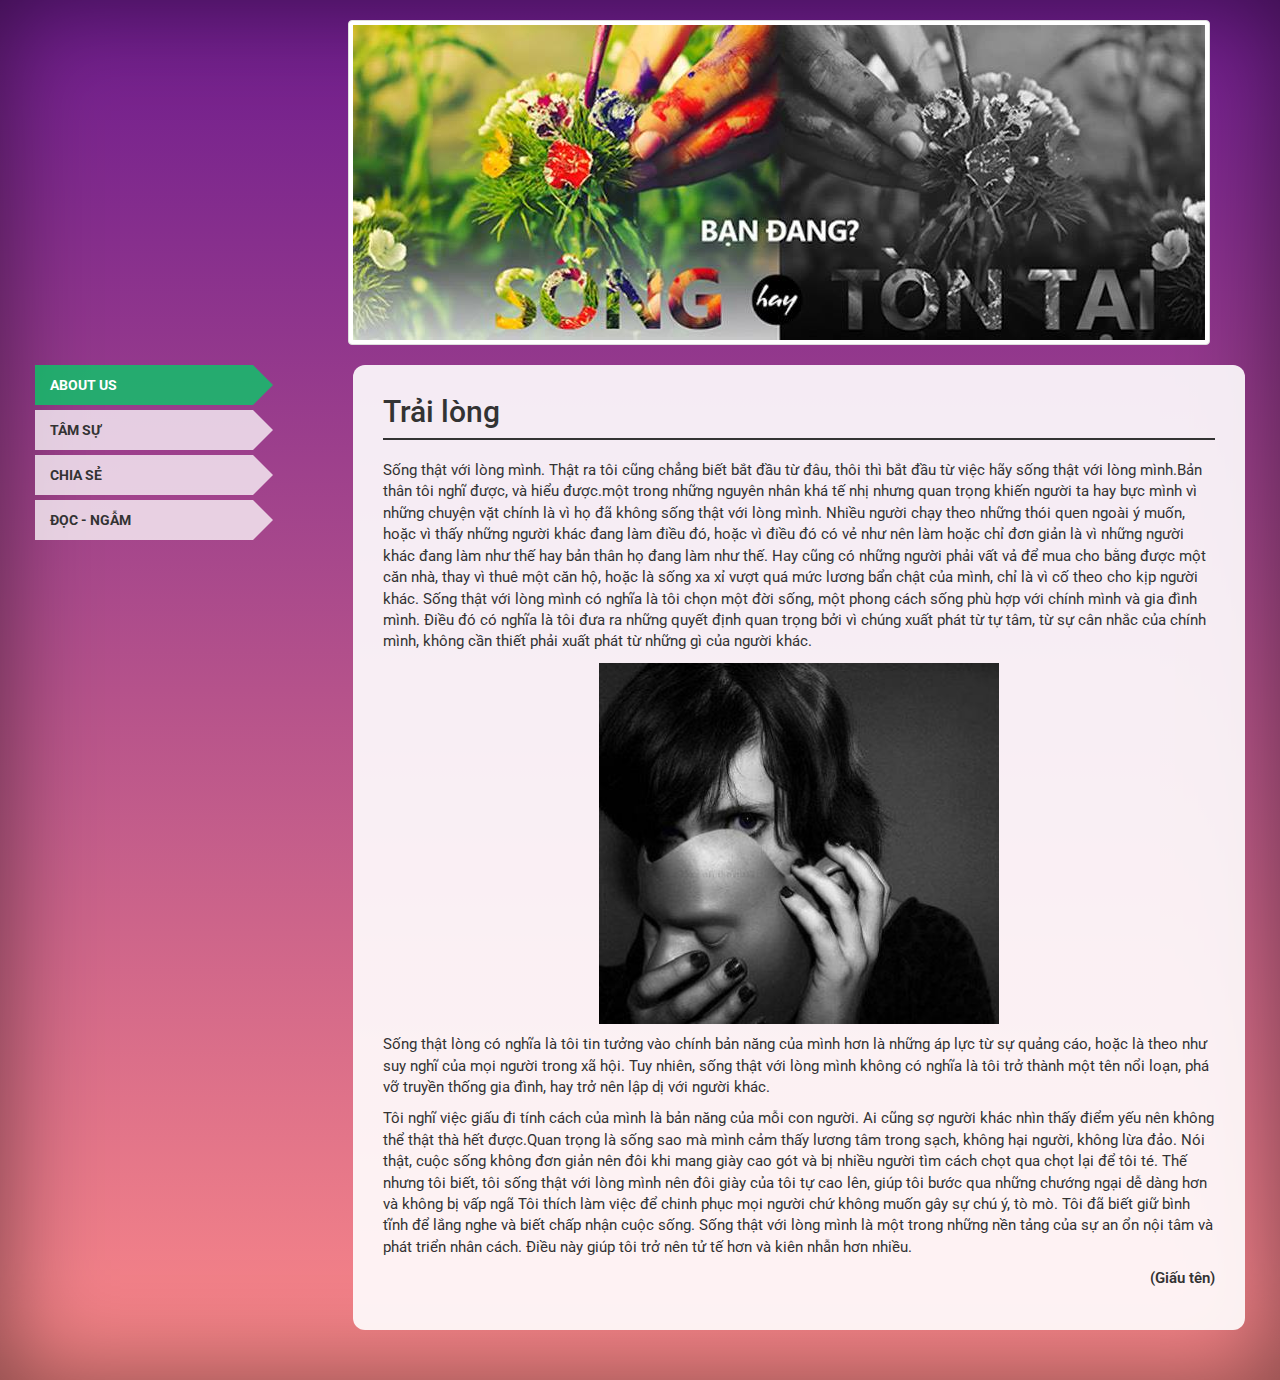
<file: trai-long.html>
<!DOCTYPE html>
<html lang="en">
<head>
  <meta charset="UTF-8">
  <meta http-equiv="X-UA-Compatible" content="IE=edge">
  <title>Index</title>
  <meta http-equiv="Content-Type" content="text/html; charset=UTF-8" />
  <meta name="viewport" content="width=device-width, initial-scale=1.0">
  <link href='http://fonts.googleapis.com/css?family=Roboto:400,300,300italic,500,500italic,700,400italic,700italic&subset=latin,vietnamese' rel='stylesheet' type='text/css'>
  <link rel="stylesheet" href="http://maxcdn.bootstrapcdn.com/bootstrap/3.2.0/css/bootstrap.min.css">
  <link rel="stylesheet" href="http://maxcdn.bootstrapcdn.com/font-awesome/4.2.0/css/font-awesome.min.css">
  <link rel="stylesheet" href="css/main.css">
</head>
<body>
  <div class="site-wrapper">

      

          <div class="masthead">
            <div class="container">
              <h3 class="masthead-brand"></h3>
              <div class="nav masthead-nav">
                <img src="img/logo.jpg" alt="" class="logo img-thumbnail">
              </div>
            </div>
          </div>

          <div class="inner cover">
            <div class="row">
              <div class="col-sm-3">
                <ul class="nav nav-custom">
                  <li><a class="active" href="index.html">About us</a></li>
                  <li class="dropdown-active"><a>Tâm sự</a>
                    <ul class="dropdown">
                      <li><a href="trai-long.html">Trải lòng</a></li>
                      <li class="bigger"><a href="ban-van-la-ban.html">Bạn vẫn là... chính bạn chứ, có phải không?</a></li>
                    </ul>
                  </li>
                  <li class="dropdown-active"><a>Chia sẻ</a>
                    <ul class="dropdown">
                      <li><a href="song-trong-bong-toi.html">Sống trong bóng tối</a></li>
                      <li class="bigger"><a href="bo-dai-hoc.html">Bỏ đại học để theo đuổi những giấc mơ</a></li>
                    </ul>
                  </li>
                  <li><a href="doc-ngam.html">Đọc - ngẫm</a></li>
                </ul>
              </div>
              <div class="col-sm-9">
                <div class="section-box">
                  <h2 class="heading">Trải lòng</h2>
                  <hr class="section-hr">
                  <p>Sống thật với lòng mình. Thật ra tôi cũng chẳng biết bắt đầu từ đâu, thôi thì bắt đầu từ việc hãy sống thật với lòng mình.Bản thân tôi nghĩ được, và hiểu được.một trong những nguyên nhân khá tế nhị nhưng quan trọng khiến người ta hay bực mình vì những chuyện vặt chính là vì họ đã không sống thật với lòng mình. Nhiều người chạy theo những thói quen ngoài ý muốn, hoặc vì thấy những người khác đang làm điều đó, hoặc vì điều đó có vẻ như nên làm hoặc chỉ đơn giản là vì những người khác đang làm như thế hay bản thân họ đang làm như thế. Hay cũng có những người phải vất vả để mua cho bằng được một căn nhà, thay vì thuê một căn hộ, hoặc là sống xa xỉ vượt quá mức lương bẩn chật của mình, chỉ là vì cố theo cho kịp người khác. Sống thật với lòng mình có nghĩa là tôi chọn một đời sống, một phong cách sống phù hợp với chính mình và gia đình mình. Điều đó có nghĩa là tôi đưa ra những quyết định quan trọng bởi vì chúng xuất phát từ tự tâm, từ sự cân nhắc của chính mình, không cần thiết phải xuất phát từ những gì của người khác.</p>
                  <img src="img/trai-long.jpg" alt="" class="img-post"
                  >
                  <p>Sống thật lòng có nghĩa là tôi tin tưởng vào chính bản năng của mình hơn là những áp lực từ sự quảng cáo, hoặc là theo như suy nghĩ của mọi người trong xã hội. Tuy nhiên, sống thật với lòng mình không có nghĩa là tôi trở thành một tên nổi loạn, phá vỡ truyền thống gia đình, hay trở nên lập dị với người khác. </p>
                  <p>Tôi nghĩ việc giấu đi tính cách của mình là bản năng của mỗi con người. Ai cũng sợ người khác nhìn thấy điểm yếu nên không thể thật thà hết được.Quan trọng là sống sao mà mình cảm thấy lương tâm trong sạch, không hại người, không lừa đảo. Nói thật, cuộc sống không đơn giản nên đôi khi mang giày cao gót và bị nhiều người tìm cách chọt qua chọt lại để tôi té. Thế nhưng tôi biết, tôi sống thật với lòng mình nên đôi giày của tôi tự cao lên, giúp tôi bước qua những chướng ngại dễ dàng hơn và không bị vấp ngã Tôi thích làm việc để chinh phục mọi người chứ không muốn gây sự chú ý, tò mò. Tôi đã biết giữ bình tĩnh để lắng nghe và biết chấp nhận cuộc sống. Sống thật với lòng mình là một trong những nền tảng của sự an ổn nội tâm và phát triển nhân cách. Điều này giúp tôi trở nên tử tế hơn và kiên nhẫn hơn nhiều.</p>
                  <p class="text-right semi-bold">(Giấu tên)</p>

                </div>
              </div>
            </div>
          </div>

          

        

    </div>
</body>
</html>
</file>
<file: css/main.css>
/*
 * Globals
 */

/* Links */
a,
a:focus,
a:hover {
  color: #fff;
}

/* Custom default button */
.btn-default,
.btn-default:hover,
.btn-default:focus {
  color: #333;
  text-shadow: none; /* Prevent inheritence from `body` */
  background-color: #fff;
  border: 1px solid #fff;
}


/*
 * Base structure
 */

html,
body {
  height: 100%;
  font-family: 'Roboto', sans-serif;
}
body {
  color: #fff;
}

/* Extra markup and styles for table-esque vertical and horizontal centering */
.site-wrapper {
  display: table;
  width: 100%;
  height: 100%; /* For at least Firefox */
  min-height: 100%;
  -webkit-box-shadow: inset 0 0 100px rgba(0,0,0,.5);
          box-shadow: inset 0 0 100px rgba(0,0,0,.5);
  background: rgb(110,28,142); /* Old browsers */
  background: -moz-linear-gradient(top,  rgba(110,28,142,1) 0%, rgba(252,136,136,1) 100%); /* FF3.6+ */
  background: -webkit-gradient(linear, left top, left bottom, color-stop(0%,rgba(110,28,142,1)), color-stop(100%,rgba(252,136,136,1))); /* Chrome,Safari4+ */
  background: -webkit-linear-gradient(top,  rgba(110,28,142,1) 0%,rgba(252,136,136,1) 100%); /* Chrome10+,Safari5.1+ */
  background: -o-linear-gradient(top,  rgba(110,28,142,1) 0%,rgba(252,136,136,1) 100%); /* Opera 11.10+ */
  background: -ms-linear-gradient(top,  rgba(110,28,142,1) 0%,rgba(252,136,136,1) 100%); /* IE10+ */
  background: linear-gradient(to bottom,  rgba(110,28,142,1) 0%,rgba(252,136,136,1) 100%); /* W3C */
  filter: progid:DXImageTransform.Microsoft.gradient( startColorstr='#6e1c8e', endColorstr='#fc8888',GradientType=0 ); /* IE6-9 */

}
.site-wrapper-inner {
 
}
.cover-container {
  margin-right: auto;
  margin-left: auto;
}

/* Padding for spacing */
.inner {
  padding: 30px;
  margin-bottom: 50px;
}

.masthead{
  position: relative !important;
  margin: 20px 0 20px 0;
}


/*
 * Header
 */
.masthead-brand {
  margin-top: 10px;
  margin-bottom: 10px;
}

.masthead-nav > li {
  display: inline-block;
}
.masthead-nav > li + li {
  margin-left: 20px;
}
.masthead-nav > li > a {
  padding-right: 0;
  padding-left: 0;
  font-size: 16px;
  font-weight: bold;
  color: #fff; /* IE8 proofing */
  color: rgba(255,255,255,.75);
  border-bottom: 2px solid transparent;
}
.masthead-nav > li > a:hover,
.masthead-nav > li > a:focus {
  background-color: transparent;
  border-bottom-color: #a9a9a9;
  border-bottom-color: rgba(255,255,255,.25);
}
.masthead-nav > .active > a,
.masthead-nav > .active > a:hover,
.masthead-nav > .active > a:focus {
  color: #fff;
  border-bottom-color: #fff;
}

@media (min-width: 768px) {
  .masthead-brand {
    float: left;
  }
  .masthead-nav {
    float: right;
  }
}

@media (min-width: 992px) {
  .masthead,
  .mastfoot,
  .cover-container {
    width: 700px;
  }
}


/*
 * Cover
 */

.cover {
  padding: 0 20px;
}
.cover .btn-lg {
  padding: 10px 20px;
  font-weight: bold;
}


/*
 * Footer
 */

.mastfoot {
  color: #999; /* IE8 proofing */
  color: rgba(255,255,255,.5);
}


/*
 * Affix and center
 */

@media (min-width: 768px) {
  /* Pull out the header and footer */
  .masthead {
    position: fixed;
    top: 0;
  }
  .mastfoot {
    position: fixed;
    bottom: 0;
  }
  /* Start the vertical centering */
  .site-wrapper-inner {
    vertical-align: middle;
  }
  /* Handle the widths */
  .masthead,
  .mastfoot,
  .cover-container {
    width: 100%; /* Must be percentage or pixels for horizontal alignment */
  }
}

.logo{
  
}

.nav-custom > li{
  position: relative;
  margin-left: 15px;
}

.nav-custom > li > a{
  background: rgba(255,255,255,0.75);
  border-right: 0;
  color: #333;
  font-weight: bold;  
  margin-bottom: 5px;
  text-transform: uppercase;
  width: 80%;
}

.nav-custom > li > a:after{
  content: " "; 
  display: block; 
  width: 0; 
  height: 0;
  border-top: 20px solid transparent;           /* Go big on the size, and let overflow hide */
  border-bottom: 20px solid transparent;
  border-left: 20px solid rgba(255,255,255,0.75);
  position: absolute;
  top: 0; 
  left: 100%;
  z-index: 2; 
}

.nav-custom > li:hover> a{
  background: rgba(0,209,102,0.75);
  margin-left: 15px;
  margin-right: -15px;
  color: #fff;
  border-left: 10px solid rgba(255,255,255,0.75);
}

.nav-custom > li:hover > a:after{
  border-left-color: rgba(0,209,102,0.75) !important;
}

.active:after{
  border-left-color: rgba(0,209,102,0.75) !important;
}

.active{
  background: rgba(0,209,102,0.75) !important;
  color: #fff !important;
}

.section-box{
  color: #333;
  background: rgba(255,255,255,0.9);
  border-radius: 12px;
  padding: 30px;
  margin: 0 15px;
  font-size: 15px;
  position: relative;
}

.heading-box{
  position: relative;
}

.heading{
  margin: 0;
}

.section-hr{
  margin-top: 10px;
  border-top: 2px solid #333;
}

.comment{
  margin-bottom: 20px;
}

.cmt-author{
  margin: 0;
  font-weight: bold;
  color: rgba(0,166,81,1);
}

.view-more{
  padding-bottom: 20px;
}

.view-more > button{
  background: rgba(0,166,81,1);
}

.view-more > a > button, .btn-custom{
  background: rgba(0,166,81,1);
}

.view-more >a > button:hover{
  color: #fff;
}

.view-more > a{
  text-decoration: none;
}

.img-gallery{
  width: 200px;
}

.img-center{
  display: block;
  margin: 0 auto;
}

.btn-custom{
  position: absolute;
  right:0; top:0;
}

.btn-custom, .btn-custom:hover{
  color: #fff;
}

.slider-custom{
  padding-left: 20px;
}

.dropdown{
  display: none;
  margin-left: 15px;
  list-style-type: disc;
}

.dropdown>li{
  width: 80%;
  padding: 5px 10px;
  position: relative;
}

.dropdown>li>a{
  width: 100%;
}

.dropdown>li:last-child{
  margin-bottom: 5px;
}

.dropdown>li>a:hover{
  text-decoration: none;
}

.dropdown>li:hover:after{
  content: " "; 
  display: block; 
  width: 0; 
  height: 0;
  border-top: 15px solid transparent;           /* Go big on the size, and let overflow hide */
  border-bottom: 15px solid transparent;
  border-left: 15px solid rgba(0,209,102,0.75);
  position: absolute;
  top: 0; 
  left: 100%;
  z-index: 2; 
}

.dropdown>.bigger:hover:after{
  border-top: 25px solid transparent;           /* Go big on the size, and let overflow hide */
  border-bottom: 25px solid transparent;
  border-left: 25px solid rgba(0,209,102,0.75);
}

.dropdown>li:hover{
  background: rgba(0,209,102,0.75);
}

.dropdown-active:hover > .dropdown{
  display: block;
}

.semi-bold{
  font-weight: 600;
}

.text-heading{
  font-size: 16px;
  margin-left: 10px;
  margin-top: -5px;
  text-decoration: underline;
}

.text-price{
  color: red;
}

.text-note{
  width: 50%;
  margin: 15px auto;
}

.img-post{
  display: block;
  width: 400px;
  margin: 10px auto;
}

.img-title{
  display: block;
  font-style: italic;
  font-weight: 600;
  text-align: center;
  margin-bottom: 10px;
}
</file>
